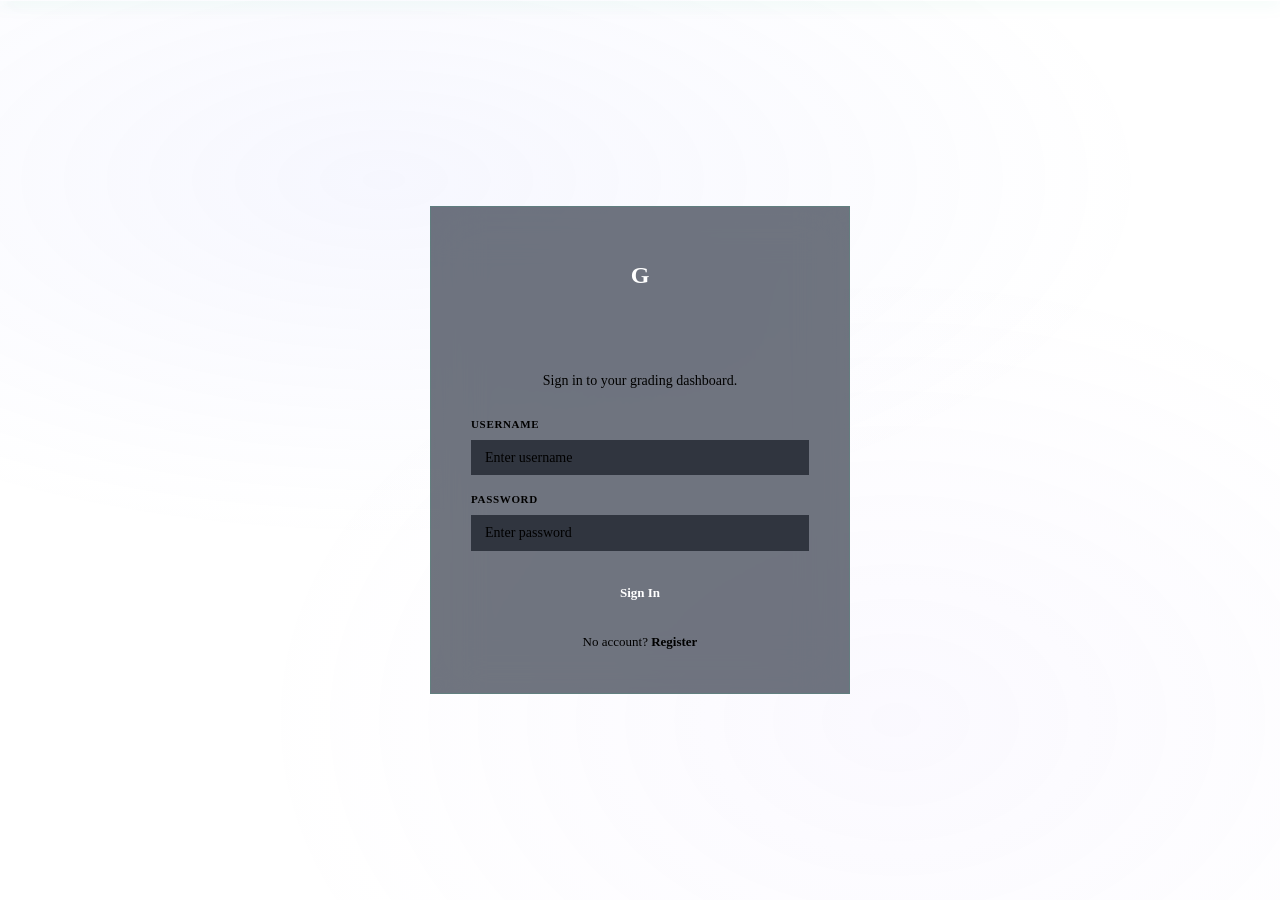
<file: templates/login.html>
<!DOCTYPE html>
<html lang="en">
<head>
  <meta charset="UTF-8" />
  <meta name="viewport" content="width=device-width, initial-scale=1.0" />
  <title>GradeOps Vision | Login</title>
  <link rel="stylesheet" href="/static/css/index.css" />
  <style>
    .form-pane{transition:transform .25s ease,opacity .25s ease;width:100%}
    .form-pane.inactive{position:absolute;top:0;left:0;opacity:0;pointer-events:none;transform:translateX(16px)}
    .form-pane.active{opacity:1;transform:translateX(0);position:relative}
    .toggle-text{text-align:center;margin-top:1.25rem;font-size:.8125rem;color:var(--text-secondary)}
    .toggle-link{color:var(--accent);cursor:pointer;font-weight:600}
    .toggle-link:hover{text-decoration:underline}
    .form-container{position:relative;overflow:hidden}
  </style>
</head>
<body class="login-wrapper">
  <svg xmlns="http://www.w3.org/2000/svg" style="display:none">
    <symbol id="ico-check" viewBox="0 0 24 24" fill="none" stroke="currentColor" stroke-width="2.5" stroke-linecap="round" stroke-linejoin="round"><polyline points="20 6 9 17 4 12"/></symbol>
    <symbol id="ico-x" viewBox="0 0 24 24" fill="none" stroke="currentColor" stroke-width="2" stroke-linecap="round" stroke-linejoin="round"><line x1="18" y1="6" x2="6" y2="18"/><line x1="6" y1="6" x2="18" y2="18"/></symbol>
    <symbol id="ico-alert" viewBox="0 0 24 24" fill="none" stroke="currentColor" stroke-width="2" stroke-linecap="round" stroke-linejoin="round"><path d="M10.29 3.86L1.82 18a2 2 0 001.71 3h16.94a2 2 0 001.71-3L13.71 3.86a2 2 0 00-3.42 0z"/><line x1="12" y1="9" x2="12" y2="13"/><line x1="12" y1="17" x2="12.01" y2="17"/></symbol>
    <symbol id="ico-info" viewBox="0 0 24 24" fill="none" stroke="currentColor" stroke-width="2" stroke-linecap="round" stroke-linejoin="round"><circle cx="12" cy="12" r="10"/><line x1="12" y1="16" x2="12" y2="12"/><line x1="12" y1="8" x2="12.01" y2="8"/></symbol>
  </svg>
  <div id="notificationContainer" class="notification-container"></div>
  <div class="card login-card">
    <div class="logo-large"><div class="logo-large-icon">G</div></div>
    <h2 class="text-center mb-1" id="formTitle">Welcome Back</h2>
    <p class="text-center text-secondary mb-6" id="formSubtitle" style="font-size:.875rem">Sign in to your grading dashboard.</p>
    <div class="form-container">
      <div id="loginPane" class="form-pane active">
        <form id="loginForm">
          <div class="form-group"><label class="form-label">Username</label><input class="form-control" name="username" placeholder="Enter username" required /></div>
          <div class="form-group"><label class="form-label">Password</label><input class="form-control" name="password" type="password" placeholder="Enter password" required /></div>
          <button type="submit" class="btn btn-primary" style="width:100%;margin-top:.5rem">Sign In</button>
        </form>
        <div class="toggle-text">No account? <span class="toggle-link" onclick="toggleForm('register')">Register</span></div>
      </div>
      <div id="registerPane" class="form-pane inactive">
        <form id="registerForm">
          <div class="form-group"><label class="form-label">Username</label><input class="form-control" name="username" placeholder="Choose username" required /></div>
          <div class="form-group"><label class="form-label">Password</label><input class="form-control" name="password" type="password" placeholder="Create password" required /></div>
          <div class="form-group"><label class="form-label">Role</label>
            <select class="form-control" name="role"><option value="instructor">Instructor</option><option value="ta">Teaching Assistant</option></select>
          </div>
          <button type="submit" class="btn btn-primary" style="width:100%;margin-top:.5rem">Create Account</button>
        </form>
        <div class="toggle-text">Have an account? <span class="toggle-link" onclick="toggleForm('login')">Sign in</span></div>
      </div>
    </div>
  </div>
  <script>
    function notify(m,t='info'){const c=document.getElementById('notificationContainer'),e=document.createElement('div');e.className=`notification ${t}`;
      const iconIds={success:'ico-check',error:'ico-x',warning:'ico-alert',info:'ico-info'};
      e.innerHTML=`<svg class="icon icon-sm"><use href="#${iconIds[t]||'ico-info'}"/></svg><span>${m}</span>`;c.appendChild(e);
      setTimeout(()=>{e.style.opacity='0';e.style.transition='all .3s';setTimeout(()=>e.remove(),300)},3500)}
    function toggleForm(t){
      document.getElementById('loginPane').className=`form-pane ${t==='login'?'active':'inactive'}`;
      document.getElementById('registerPane').className=`form-pane ${t==='register'?'active':'inactive'}`;
      document.getElementById('formTitle').textContent=t==='login'?'Welcome Back':'Create Account';
      document.getElementById('formSubtitle').textContent=t==='login'?'Sign in to your grading dashboard.':'Get started with GradeOps Vision.'}
    document.getElementById('registerForm').addEventListener('submit',async e=>{e.preventDefault();
      try{const r=await fetch('/api/auth/register',{method:'POST',body:new FormData(e.target)});const d=await r.json();
        if(r.ok){notify('Registered! Please sign in.','success');e.target.reset();toggleForm('login')}else notify(d.detail,'error')}catch{notify('Network error.','error')}});
    document.getElementById('loginForm').addEventListener('submit',async e=>{e.preventDefault();const btn=e.target.querySelector('button');btn.textContent='Signing in...';btn.disabled=true;
      try{const r=await fetch('/api/auth/login',{method:'POST',body:new FormData(e.target)});const d=await r.json();
        if(!r.ok){notify(d.detail,'error');btn.textContent='Sign In';btn.disabled=false;return}window.location.href='/'}
      catch{notify('Network error.','error');btn.textContent='Sign In';btn.disabled=false}});
  </script>
</body>
</html>
</file>
<file: static/css/index.css>
<<<<<<< HEAD
@import url('https://fonts.googleapis.com/css2?family=Inter:wght@300;400;500;600;700;800;900&display=swap');


:root {
  --bg-base: #0a0e17;
  --bg-surface: rgba(18, 25, 43, 0.7);
  --bg-surface-solid: #12192b;
  --bg-surface-hover: rgba(30, 41, 59, 0.8);
  --bg-elevated: rgba(18, 25, 43, 0.9);
  --bg-glass: rgba(18, 25, 43, 0.45);
  --text-primary: #f8fafc;
  --text-secondary: #cbd5e1;
  --text-muted: #64748b;
  --accent: #10b981; /* A nice emerald green matching the dark sleek aesthetic */
  --accent-hover: #059669;
  --accent-dim: rgba(16, 185, 129, 0.15);
  --accent-glow: rgba(16, 185, 129, 0.3);
  --accent-secondary: #34d399;
  --border-color: rgba(255, 255, 255, 0.05);
  --border-focus: rgba(16, 185, 129, 0.5);
  --success: #34d399;
  --success-dim: rgba(52, 211, 153, 0.15);
  --warning: #fbbf24;
  --warning-dim: rgba(251, 191, 36, 0.15);
  --danger: #ef4444;
  --danger-dim: rgba(239, 68, 68, 0.15);
  --info: #3b82f6;
  --info-dim: rgba(59, 130, 246, 0.15);
  --font-sans: 'Inter', system-ui, -apple-system, sans-serif;
  --radius-sm: 8px;
  --radius-md: 14px;
  --radius-lg: 20px;
  --shadow-md: 0 8px 30px rgba(0,0,0,0.4);
  --shadow-lg: 0 15px 40px rgba(0,0,0,0.6);
  --backdrop-blur: blur(12px);
  --transition-fast: 150ms cubic-bezier(.4,0,.2,1);
  --transition-normal: 250ms cubic-bezier(.4,0,.2,1);
}

*{box-sizing:border-box;margin:0;padding:0}

body{font-family:var(--font-sans);background:var(--bg-base);color:var(--text-primary);line-height:1.6;-webkit-font-smoothing:antialiased;min-height:100vh;position:relative}
body::before{content:'';position:fixed;inset:0;background:radial-gradient(ellipse 80% 50% at 10% 20%,rgba(16,185,129,.15),transparent),radial-gradient(ellipse 60% 70% at 90% 80%,rgba(52,211,153,.12),transparent),radial-gradient(ellipse 70% 60% at 50% 50%,rgba(129,140,248,.1),transparent),radial-gradient(ellipse 40% 40% at 70% 15%,rgba(59,130,246,.08),transparent);background-size:200% 200%,200% 200%,200% 200%,200% 200%;pointer-events:none;z-index:0;animation:meshDrift 18s ease infinite;will-change:background-position}
body::after{content:'';position:fixed;top:0;left:0;right:0;height:1px;background:linear-gradient(90deg,transparent,var(--accent),var(--accent-secondary),var(--accent),transparent);z-index:100;pointer-events:none;box-shadow:0 0 15px rgba(16,185,129,.5),0 0 30px rgba(16,185,129,.2)}

h1,h2,h3,h4{color:var(--text-primary);font-weight:700;letter-spacing:-.02em; font-family: var(--font-sans);}
h1{font-size:2rem}h2{font-size:1.35rem;margin-bottom:.5rem;background:linear-gradient(135deg,#f8fafc 0%,var(--accent-secondary) 50%,var(--accent) 100%);background-size:200% auto;-webkit-background-clip:text;-webkit-text-fill-color:transparent;background-clip:text;animation:gradientText 5s ease infinite;display:inline-block}h3{font-size:1.1rem}h4{font-size:.95rem}
@keyframes gradientText{0%,100%{background-position:0% 50%}50%{background-position:100% 50%}}
p{color:var(--text-secondary);margin-bottom:.75rem}
a{color:var(--accent);text-decoration:none}

.text-primary{color:var(--text-primary)}.text-secondary{color:var(--text-secondary)}.text-muted{color:var(--text-muted)}
.text-success{color:var(--success)}.text-warning{color:var(--warning)}.text-danger{color:var(--danger)}
.text-center{text-align:center}
.mb-1{margin-bottom:.25rem}.mb-2{margin-bottom:.5rem}.mb-4{margin-bottom:1rem}.mb-6{margin-bottom:1.5rem}
.mt-2{margin-top:.5rem}.mt-4{margin-top:1rem}.mt-6{margin-top:1.5rem}
.hidden{display:none!important}

/* SVG Icons */
.icon{width:18px;height:18px;flex-shrink:0;display:inline-block;vertical-align:middle}
.icon-sm{width:14px;height:14px}
.icon-md{width:24px;height:24px}
.icon-lg{width:32px;height:32px}
.icon-xl{width:48px;height:48px}

/* Buttons */
.btn{display:inline-flex;align-items:center;justify-content:center;padding:.6rem 1.25rem;border-radius:var(--radius-sm);font-weight:600;font-size:.8125rem;font-family:var(--font-sans);cursor:pointer;transition:all .3s cubic-bezier(.4,0,.2,1);border:1px solid transparent;outline:none;gap:.4rem;white-space:nowrap;position:relative;overflow:hidden}
.btn::after{content:'';position:absolute;inset:0;opacity:0;transition:opacity var(--transition-fast);border-radius:inherit}
.btn-primary{background:linear-gradient(135deg,var(--accent-hover),var(--accent),var(--accent-secondary));background-size:200% 200%;color:#fff;box-shadow:0 0 20px var(--accent-glow),0 4px 15px rgba(16,185,129,.25);animation:btnGradient 3s ease infinite}
.btn-primary::after{background:linear-gradient(135deg,rgba(255,255,255,.15),transparent)}
.btn-primary:hover{transform:translateY(-2px) scale(1.02);box-shadow:0 0 35px var(--accent-glow),0 8px 25px rgba(16,185,129,.35)}
.btn-primary:hover::after{opacity:1}
.btn-primary:active{transform:translateY(0) scale(0.98)}
@keyframes btnGradient{0%,100%{background-position:0% 50%}50%{background-position:100% 50%}}
.btn-secondary{background:var(--bg-surface-hover);color:var(--text-primary);border-color:var(--border-color);backdrop-filter:blur(8px)}
.btn-secondary:hover{background:rgba(51,65,85,.5);border-color:rgba(16,185,129,.2);box-shadow:0 0 15px rgba(16,185,129,.08)}
.btn-danger{background:transparent;color:var(--danger);border-color:rgba(248,113,113,.2)}
.btn-danger:hover{background:var(--danger-dim);box-shadow:0 0 15px rgba(239,68,68,.15)}
.btn-success{background:linear-gradient(135deg,#059669,var(--success));color:#fff;box-shadow:0 0 15px rgba(52,211,153,.2)}
.btn-success:hover{transform:translateY(-2px) scale(1.02);box-shadow:0 4px 25px rgba(52,211,153,.4)}
.btn:disabled{opacity:.4;cursor:not-allowed;transform:none!important;box-shadow:none!important;animation:none!important}

/* Forms */
.form-group{display:flex;flex-direction:column;margin-bottom:1rem}
.form-label{font-size:.6875rem;font-weight:600;color:var(--text-muted);margin-bottom:.4rem;text-transform:uppercase;letter-spacing:.06em}
.form-control{background:rgba(6,10,20,.6);border:1px solid var(--border-color);color:var(--text-primary);padding:.6rem .875rem;border-radius:var(--radius-sm);font-size:.875rem;font-family:var(--font-sans);transition:border-color var(--transition-fast),box-shadow var(--transition-fast);width:100%}
.form-control:focus{outline:none;border-color:var(--accent);box-shadow:0 0 0 3px rgba(16,185,129,.15),0 0 25px rgba(16,185,129,.12),inset 0 0 10px rgba(16,185,129,.03)}
.form-control::placeholder{color:var(--text-muted)}
select.form-control{appearance:none;background-image:url("data:image/svg+xml,%3Csvg xmlns='http://www.w3.org/2000/svg' fill='none' viewBox='0 0 24 24' stroke='%23475569'%3E%3Cpath stroke-linecap='round' stroke-linejoin='round' stroke-width='2' d='M19 9l-7 7-7-7'/%3E%3C/svg%3E");background-repeat:no-repeat;background-position:right .75rem center;background-size:1rem;padding-right:2.5rem}

/* Cards */
.card {
  background: var(--bg-surface);
  border: 1px solid var(--border-color);
  border-radius: var(--radius-md);
  padding: 1.5rem;
  box-shadow: var(--shadow-md);
  backdrop-filter: var(--backdrop-blur);
  -webkit-backdrop-filter: var(--backdrop-blur);
  transition: all .35s cubic-bezier(.4,0,.2,1);
  position: relative;
}
.card:hover {
  transform: translateY(-4px);
  box-shadow: var(--shadow-lg), 0 0 40px rgba(16,185,129,.12), 0 0 80px rgba(16,185,129,.05);
  border-color: rgba(16, 185, 129, 0.25);
}
.card-header{margin-bottom:1.25rem;padding-bottom:1rem;border-bottom:1px solid var(--border-color);display:flex;justify-content:space-between;align-items:center;flex-wrap:wrap;gap:.75rem}
.card-title{font-size:1rem;font-weight:700;margin:0;letter-spacing:-.02em}

/* Drop Zone */
.drop-zone{border:2px dashed rgba(16,185,129,.15);border-radius:var(--radius-lg);padding:2.5rem 1.5rem;text-align:center;cursor:pointer;transition:all .4s cubic-bezier(.4,0,.2,1);background:rgba(6,10,20,.4);display:flex;flex-direction:column;align-items:center;justify-content:center;gap:.75rem;position:relative;overflow:hidden}
.drop-zone::before{content:'';position:absolute;inset:0;background:radial-gradient(circle at 50% 80%,rgba(16,185,129,.15),transparent 60%);opacity:0;transition:opacity .4s}
.drop-zone:hover::before,.drop-zone.dragover::before{opacity:1}
.drop-zone:hover,.drop-zone.dragover{border-color:var(--accent);transform:translateY(-4px) scale(1.01);box-shadow:0 10px 40px rgba(16,185,129,.15)}
.drop-zone-icon{color:var(--text-muted);transition:all .4s cubic-bezier(.4,0,.2,1)}
.drop-zone:hover .drop-zone-icon{color:var(--accent);transform:scale(1.25) translateY(-4px);filter:drop-shadow(0 0 10px rgba(16,185,129,.5))}
.drop-zone-text{font-size:.875rem;font-weight:600;color:var(--text-primary)}
.drop-zone-hint{font-size:.75rem;color:var(--text-muted)}

/* Badges */
.badge{display:inline-flex;align-items:center;padding:.2rem .6rem;border-radius:9999px;font-size:.6875rem;font-weight:600;letter-spacing:.03em;text-transform:uppercase;gap:.3rem;transition:all .2s}
.badge-success{background:var(--success-dim);color:var(--success);border:1px solid rgba(52,211,153,.2);box-shadow:0 0 8px rgba(52,211,153,.1)}
.badge-warning{background:var(--warning-dim);color:var(--warning);border:1px solid rgba(251,191,36,.2);box-shadow:0 0 8px rgba(251,191,36,.1)}
.badge-danger{background:var(--danger-dim);color:var(--danger);border:1px solid rgba(248,113,113,.2);box-shadow:0 0 8px rgba(239,68,68,.1)}
.badge-info{background:var(--accent-dim);color:var(--accent);border:1px solid rgba(16,185,129,.2);box-shadow:0 0 8px rgba(16,185,129,.1)}

/* Stat Cards */
.stat-grid{display:grid;grid-template-columns:repeat(auto-fit,minmax(200px,1fr));gap:1rem;margin-bottom:1.5rem}
.stat-card{background:var(--bg-surface);border:1px solid var(--border-color);border-radius:var(--radius-md);padding:1.25rem;display:flex;flex-direction:column;gap:.25rem;transition:all .35s cubic-bezier(.4,0,.2,1);backdrop-filter:blur(12px);position:relative;overflow:hidden}
.stat-card::before{content:'';position:absolute;top:0;left:0;right:0;height:3px;background:linear-gradient(90deg,var(--accent-hover),var(--accent),var(--accent-secondary),var(--accent-hover));background-size:300% 100%;opacity:0;transition:opacity .3s;animation:statTopBar 3s ease infinite}
.stat-card::after{content:'';position:absolute;bottom:0;right:0;width:80px;height:80px;background:radial-gradient(circle,rgba(16,185,129,.08),transparent 70%);opacity:0;transition:opacity .3s}
.stat-card:hover{border-color:rgba(16,185,129,.3);transform:translateY(-4px);box-shadow:0 10px 40px rgba(16,185,129,.12),0 0 20px rgba(16,185,129,.08)}
.stat-card:hover::before{opacity:1}
.stat-card:hover::after{opacity:1}
@keyframes statTopBar{0%,100%{background-position:0% 0%}50%{background-position:100% 0%}}
.stat-icon{color:var(--accent);margin-bottom:.25rem;filter:drop-shadow(0 0 6px rgba(16,185,129,.4));transition:all .3s}
.stat-card:hover .stat-icon{transform:scale(1.15)}
.stat-value{font-size:2rem;font-weight:800;line-height:1;background:linear-gradient(135deg,var(--accent),var(--accent-secondary),#6ee7b7);background-size:200% auto;-webkit-background-clip:text;-webkit-text-fill-color:transparent;background-clip:text;animation:gradientText 5s ease infinite}
.stat-label{font-size:.6875rem;color:var(--text-muted);text-transform:uppercase;letter-spacing:.06em;font-weight:600}

/* Progress bar */
.progress-bar{width:100%;height:5px;background:rgba(30,41,59,.6);border-radius:3px;overflow:hidden;position:relative}
.progress-fill{height:100%;border-radius:3px;transition:width .8s cubic-bezier(.4,0,.2,1);background:linear-gradient(90deg,var(--accent-hover),var(--accent),var(--accent-secondary));box-shadow:0 0 10px rgba(16,185,129,.3);position:relative}
.progress-fill::after{content:'';position:absolute;right:0;top:-1px;bottom:-1px;width:20px;background:rgba(255,255,255,.3);border-radius:3px;filter:blur(3px);animation:progressGlow 1.5s ease-in-out infinite}
@keyframes progressGlow{0%,100%{opacity:.3}50%{opacity:.8}}

/* Layout */
.app-container{display:flex;height:100vh;overflow:hidden;position:relative;z-index:1}

.sidebar{width:260px;background:linear-gradient(180deg,#0f1729 0%,var(--bg-surface-solid) 50%,#0d1321 100%);border-right:1px solid var(--border-color);display:flex;flex-direction:column;flex-shrink:0;z-index:10;backdrop-filter:blur(20px);position:relative}
.sidebar-header{padding:1.25rem;border-bottom:1px solid var(--border-color);display:flex;align-items:center;gap:.75rem}
.sidebar-logo{width:34px;height:34px;background:linear-gradient(135deg,var(--accent-hover),var(--accent-secondary));border-radius:10px;display:flex;align-items:center;justify-content:center;color:#fff;font-weight:800;font-size:1rem;box-shadow:0 4px 20px var(--accent-glow),0 0 40px rgba(16,185,129,.15);animation:logoPulse 3s ease-in-out infinite}
@keyframes logoPulse{0%,100%{box-shadow:0 4px 20px var(--accent-glow),0 0 40px rgba(16,185,129,.15)}50%{box-shadow:0 4px 30px var(--accent-glow),0 0 60px rgba(16,185,129,.25)}}
.sidebar-brand{font-size:1.05rem;font-weight:800;color:var(--text-primary);letter-spacing:-.03em}

.sidebar-nav{padding:.75rem .5rem;flex:1;display:flex;flex-direction:column;gap:2px}
.nav-item{display:flex;align-items:center;gap:.65rem;padding:.6rem .75rem;border-radius:var(--radius-sm);color:var(--text-muted);font-weight:500;font-size:.8125rem;cursor:pointer;transition:all .25s cubic-bezier(.4,0,.2,1);position:relative}
.nav-item:hover{background:rgba(16,185,129,.06);color:var(--text-secondary);padding-left:1rem}
.nav-item .icon{opacity:.5;transition:all .25s}
.nav-item:hover .icon{opacity:.9;color:var(--accent);filter:drop-shadow(0 0 4px rgba(16,185,129,.3))}
.nav-item.active{background:linear-gradient(90deg,rgba(16,185,129,.15),rgba(16,185,129,.03));color:var(--accent);font-weight:600;border:1px solid rgba(16,185,129,.12)}
.nav-item.active .icon{opacity:1;color:var(--accent);filter:drop-shadow(0 0 8px rgba(16,185,129,.5))}
.nav-item.active::before{content:'';position:absolute;left:0;top:15%;bottom:15%;width:3px;border-radius:0 3px 3px 0;background:linear-gradient(180deg,var(--accent),var(--accent-secondary));box-shadow:0 0 12px var(--accent-glow),0 0 25px rgba(16,185,129,.2)}
.nav-item .step-badge{margin-left:auto;width:20px;height:20px;border-radius:50%;display:flex;align-items:center;justify-content:center;font-size:.5625rem;font-weight:700;background:rgba(30,41,59,.5);border:1px solid var(--border-color);color:var(--text-muted)}
.nav-item.completed .step-badge{background:var(--success);border-color:var(--success);color:#fff}
.nav-item.active .step-badge{background:var(--accent);border-color:var(--accent);color:#fff}

.sidebar-footer{padding:1rem 1.25rem;border-top:1px solid var(--border-color)}
.user-profile{display:flex;align-items:center;gap:.75rem;margin-bottom:.75rem}
.avatar{width:34px;height:34px;border-radius:50%;background:linear-gradient(135deg,var(--accent-hover),var(--accent),var(--accent-secondary));display:flex;align-items:center;justify-content:center;color:#fff;font-weight:700;font-size:.8rem;box-shadow:0 0 15px rgba(16,185,129,.3);animation:avatarGlow 4s ease-in-out infinite}
@keyframes avatarGlow{0%,100%{box-shadow:0 0 15px rgba(16,185,129,.3)}50%{box-shadow:0 0 25px rgba(16,185,129,.5)}}
.user-info{display:flex;flex-direction:column}
.user-name{font-size:.8125rem;font-weight:600;color:var(--text-primary)}
.user-role{font-size:.625rem;color:var(--text-muted);text-transform:capitalize;letter-spacing:.04em}

.main-content{flex:1;overflow-y:auto;padding:1.5rem 2rem;position:relative}
.main-content::-webkit-scrollbar{width:6px}
.main-content::-webkit-scrollbar-track{background:transparent}
.main-content::-webkit-scrollbar-thumb{background:linear-gradient(180deg,var(--accent-hover),var(--accent));border-radius:3px;box-shadow:0 0 6px rgba(16,185,129,.2)}
.main-content::-webkit-scrollbar-thumb:hover{background:linear-gradient(180deg,var(--accent),var(--accent-secondary))}

.view-section{max-width:1280px;margin:0 auto}

/* Canvas */
.canvas-container{position:relative;border:1px solid var(--border-color);border-radius:var(--radius-md);overflow:hidden;background:rgba(6,10,20,.8);display:flex;justify-content:center;align-items:center;min-height:400px;max-height:70vh}
canvas{max-width:100%;cursor:crosshair}

/* Review Dashboard */
.review-grid{display:grid;grid-template-columns:1fr 1fr;gap:1.25rem;height:calc(100vh - 260px)}
.review-panel{display:flex;flex-direction:column;background:var(--bg-surface);border:1px solid var(--border-color);border-radius:var(--radius-lg);overflow:hidden;backdrop-filter:blur(12px)}
.review-header{padding:.75rem 1.25rem;border-bottom:1px solid var(--border-color);background:var(--bg-elevated);display:flex;justify-content:space-between;align-items:center}
.review-body{flex:1;padding:1.25rem;overflow-y:auto}
.review-body::-webkit-scrollbar{width:4px}
.review-body::-webkit-scrollbar-thumb{background:rgba(51,65,85,.4);border-radius:2px}

.crop-display{width:100%;border-radius:var(--radius-sm);border:1px solid var(--border-color);background:rgba(6,10,20,.6);object-fit:contain;margin-bottom:1rem;max-height:250px}
.transcription-box{background:rgba(6,10,20,.5);border:1px solid var(--border-color);border-radius:var(--radius-sm);padding:1rem;font-family:'JetBrains Mono','Fira Code',monospace;font-size:.8125rem;color:var(--text-secondary);white-space:pre-wrap;margin-bottom:1rem;max-height:180px;overflow-y:auto;line-height:1.7}

.score-box{display:flex;align-items:center;justify-content:space-between;padding:1.25rem;background:linear-gradient(135deg,rgba(16,185,129,.08),rgba(52,211,153,.04));border:1px solid rgba(16,185,129,.15);border-radius:var(--radius-md);margin-bottom:1rem;position:relative;overflow:hidden}
.score-box::before{content:'';position:absolute;inset:0;background:radial-gradient(circle at 20% 50%,rgba(16,185,129,.1),transparent 60%);pointer-events:none}
.score-value{font-size:2.5rem;font-weight:800;background:linear-gradient(135deg,var(--accent),var(--accent-secondary),#6ee7b7);background-size:200% auto;-webkit-background-clip:text;-webkit-text-fill-color:transparent;background-clip:text;line-height:1;filter:drop-shadow(0 0 15px rgba(16,185,129,.3));animation:gradientText 4s ease infinite}
.score-max{font-size:1.1rem;color:var(--text-muted);font-weight:600}

.justification-box{background:rgba(6,10,20,.4);border-left:2px solid var(--accent);padding:.875rem 1.25rem;border-radius:0 var(--radius-sm) var(--radius-sm) 0;font-size:.8125rem;line-height:1.7;color:var(--text-secondary);margin-bottom:1rem}

/* Error Axes Tags */
.error-tag{display:inline-block;padding:.15rem .5rem;border-radius:4px;font-size:.625rem;font-weight:600;margin-right:.3rem;margin-bottom:.25rem;text-transform:uppercase;letter-spacing:.04em}
.error-tag.computational{background:var(--warning-dim);color:var(--warning)}
.error-tag.conceptual{background:var(--danger-dim);color:var(--danger)}
.error-tag.notation{background:var(--info-dim);color:var(--info)}
.error-tag.presentation{background:var(--success-dim);color:var(--success)}

/* Keyboard shortcuts bar */
.keyboard-shortcuts{display:flex;gap:1.25rem;justify-content:center;padding:.65rem;background:var(--bg-surface);border:1px solid var(--border-color);border-radius:var(--radius-md);font-size:.75rem;color:var(--text-muted);flex-wrap:wrap;align-items:center;backdrop-filter:blur(8px)}
.kbd{display:inline-block;padding:.1rem .35rem;font-size:.625rem;font-weight:700;color:var(--text-secondary);background:rgba(6,10,20,.5);border:1px solid var(--border-color);border-radius:3px;box-shadow:0 1px 0 var(--border-color);font-family:'JetBrains Mono',monospace;margin-right:.2rem}

/* Review navigation */
.review-nav{display:flex;align-items:center;justify-content:center;gap:1rem;padding:.65rem;background:var(--bg-surface);border:1px solid var(--border-color);border-radius:var(--radius-md);margin-bottom:.75rem;backdrop-filter:blur(8px)}
.review-counter{font-size:.875rem;font-weight:600;color:var(--text-primary);min-width:80px;text-align:center;font-variant-numeric:tabular-nums}

/* Plagiarism Card */
.plagiarism-card{background:rgba(248,113,113,.03);border:1px solid rgba(248,113,113,.1);border-radius:var(--radius-md);padding:1.25rem;margin-bottom:.75rem;transition:all var(--transition-fast)}
.plagiarism-card:hover{border-color:rgba(248,113,113,.25);background:rgba(248,113,113,.05)}
.plagiarism-pair{display:flex;justify-content:space-between;align-items:center;gap:.75rem;flex-wrap:wrap}

/* Results Table */
.table-container{width:100%;overflow-x:auto;border-radius:var(--radius-md);border:1px solid var(--border-color)}
table{width:100%;border-collapse:collapse;text-align:left}
th{background:var(--bg-elevated);padding:.65rem 1rem;font-size:.625rem;text-transform:uppercase;letter-spacing:.08em;color:var(--text-muted);border-bottom:1px solid var(--border-color);font-weight:700;white-space:nowrap}
td{padding:.65rem 1rem;border-bottom:1px solid rgba(148,163,184,.04);color:var(--text-primary);font-size:.8125rem}
tr:last-child td{border-bottom:none}
tr:hover td{background:rgba(16,185,129,.03)}
tr.row-flagged td{background:rgba(248,113,113,.04);border-left:2px solid rgba(239,68,68,.3)}

/* Pipeline Steps */
.pipeline-steps{display:flex;flex-direction:column;gap:.75rem;max-width:500px;margin:1.5rem auto;position:relative}
.pipeline-step{display:flex;align-items:center;gap:1rem;padding:.75rem 1.25rem;background:var(--bg-surface);border:1px solid var(--border-color);border-radius:var(--radius-md);transition:all .35s cubic-bezier(.4,0,.2,1);backdrop-filter:blur(8px)}
.pipeline-step.active{border-color:rgba(16,185,129,.4);background:linear-gradient(90deg,rgba(16,185,129,.1),rgba(16,185,129,.03));box-shadow:0 0 25px rgba(16,185,129,.1)}
.pipeline-step.done{border-color:rgba(52,211,153,.3);background:rgba(52,211,153,.05)}
.step-indicator{width:28px;height:28px;border-radius:50%;display:flex;align-items:center;justify-content:center;font-size:.6875rem;font-weight:700;flex-shrink:0;border:2px solid var(--border-color);color:var(--text-muted);transition:all var(--transition-fast);font-variant-numeric:tabular-nums;position:relative}
.pipeline-step.active .step-indicator{border-color:var(--accent);color:var(--accent);animation:pulse 1.5s ease infinite;box-shadow:0 0 15px var(--accent-glow)}
.pipeline-step.done .step-indicator{border-color:var(--success);background:var(--success);color:#fff;box-shadow:0 0 10px rgba(52,211,153,.3)}
.step-text{font-size:.8125rem;font-weight:500;color:var(--text-muted)}
.pipeline-step.active .step-text{color:var(--text-primary);font-weight:600}
.pipeline-step.done .step-text{color:var(--success)}

/* Pipeline Animations: Connecting Line */
.pipeline-steps::before{content:'';position:absolute;left:calc(1.25rem + 13px);top:calc(.75rem + 14px);bottom:calc(.75rem + 14px);width:2px;background:rgba(16,185,129,.08);border-radius:1px;z-index:0;transition:background .5s,box-shadow .5s}
.pipeline-steps.pipeline-running::before{background:linear-gradient(180deg,rgba(16,185,129,.12),rgba(16,185,129,.3),rgba(16,185,129,.12));box-shadow:0 0 8px rgba(16,185,129,.12)}

/* Pipeline Animations: Energy Pulse Orb */
.pipeline-steps.pipeline-running::after{content:'';position:absolute;left:calc(1.25rem + 8px);width:12px;height:12px;border-radius:50%;background:radial-gradient(circle,rgba(16,185,129,1),rgba(16,185,129,.4) 50%,transparent 70%);box-shadow:0 0 16px rgba(16,185,129,.8),0 0 32px rgba(16,185,129,.4),0 0 48px rgba(16,185,129,.15);animation:energyPulseTravel 2.5s ease-in-out infinite;z-index:1;pointer-events:none}
@keyframes energyPulseTravel{
  0%{top:8%;opacity:0;transform:scale(.4)}
  10%{opacity:1;transform:scale(1)}
  50%{transform:scale(1.3)}
  90%{opacity:1;transform:scale(1)}
  100%{top:90%;opacity:0;transform:scale(.4)}
}

/* Pipeline Animations: Orbiting Rings */
.pipeline-step.active .step-indicator::before{content:'';position:absolute;inset:-6px;border-radius:50%;border:1.5px solid transparent;border-top-color:rgba(16,185,129,.8);border-right-color:rgba(16,185,129,.15);animation:spin 1.2s linear infinite;pointer-events:none}
.pipeline-step.active .step-indicator::after{content:'';position:absolute;inset:-11px;border-radius:50%;border:1px solid transparent;border-bottom-color:rgba(52,211,153,.5);border-left-color:rgba(52,211,153,.1);animation:spin 2s linear infinite reverse;pointer-events:none}

/* Pipeline Animations: Completion Burst */
.burst-particle{position:fixed;width:5px;height:5px;border-radius:50%;background:var(--success);box-shadow:0 0 6px var(--success),0 0 14px rgba(52,211,153,.5);pointer-events:none;z-index:1000;animation:burstRadiate .6s cubic-bezier(.22,.61,.36,1) forwards}
@keyframes burstRadiate{
  0%{transform:translate(0,0) scale(1.5);opacity:1}
  100%{transform:translate(var(--bx),var(--by)) scale(0);opacity:0}
}

pre{background:rgba(6,10,20,.6);color:#e2e8f0;padding:12px;border-radius:8px;overflow-x:auto;font-size:.8125rem;border:1px solid var(--border-color)}

/* Animations */
@keyframes fadeIn{from{opacity:0;transform:translateY(6px)}to{opacity:1;transform:translateY(0)}}
@keyframes pulse{0%,100%{box-shadow:0 0 0 0 var(--accent-glow)}50%{box-shadow:0 0 0 6px transparent}}
@keyframes spin{from{transform:rotate(0deg)}to{transform:rotate(360deg)}}
@keyframes shimmer{0%{background-position:-200% 0}100%{background-position:200% 0}}
.animate-spin{animation:spin 1s linear infinite}

/* Notifications */
.notification-container{position:fixed;top:1rem;right:1rem;z-index:100;display:flex;flex-direction:column;gap:.5rem}
.notification{background:rgba(18,25,43,.95);border:1px solid var(--border-color);border-left:3px solid var(--accent);box-shadow:var(--shadow-lg),0 0 30px rgba(0,0,0,.3);padding:.7rem 1.25rem;border-radius:var(--radius-sm);color:var(--text-primary);font-weight:500;font-size:.8125rem;display:flex;align-items:center;gap:.5rem;animation:notifSlideIn .35s cubic-bezier(.22,1,.36,1);min-width:280px;backdrop-filter:blur(20px)}
@keyframes notifSlideIn{from{opacity:0;transform:translateX(60px) scale(.9)}to{opacity:1;transform:translateX(0) scale(1)}}
.notification .icon{flex-shrink:0}
.notification.success{border-left-color:var(--success)}
.notification.success .icon{color:var(--success)}
.notification.error{border-left-color:var(--danger)}
.notification.error .icon{color:var(--danger)}
.notification.warning{border-left-color:var(--warning)}
.notification.warning .icon{color:var(--warning)}
.notification.info .icon{color:var(--info)}

/* Login */
.login-wrapper{display:flex;align-items:center;justify-content:center;min-height:100vh;background:var(--bg-base);position:relative}
.login-wrapper::before{content:'';position:fixed;inset:0;background:radial-gradient(ellipse 60% 40% at 30% 20%,rgba(129,140,248,.07),transparent),radial-gradient(ellipse 50% 50% at 70% 80%,rgba(167,139,250,.05),transparent);pointer-events:none}
.login-card{width:100%;max-width:420px;padding:2.5rem;background:rgba(18,25,43,.6);border:1px solid rgba(16,185,129,.15);box-shadow:var(--shadow-lg),0 0 60px rgba(16,185,129,.08);border-radius:var(--radius-lg);backdrop-filter:blur(24px);position:relative;z-index:1}
.logo-large{display:flex;justify-content:center;margin-bottom:1.75rem}
.logo-large-icon{width:56px;height:56px;background:linear-gradient(135deg,var(--accent-hover),var(--accent),var(--accent-secondary));border-radius:16px;display:flex;align-items:center;justify-content:center;color:#fff;font-weight:800;font-size:1.5rem;box-shadow:0 8px 40px var(--accent-glow),0 0 60px rgba(16,185,129,.2);animation:logoPulse 3s ease-in-out infinite}

/* Tabs */
.tab-bar{display:flex;gap:4px;margin-bottom:1.25rem;background:rgba(6,10,20,.5);padding:3px;border-radius:var(--radius-sm);border:1px solid var(--border-color)}
.tab-btn{flex:1;padding:.5rem;border-radius:6px;border:none;font-family:var(--font-sans);font-size:.8125rem;font-weight:600;cursor:pointer;transition:all var(--transition-fast);background:transparent;color:var(--text-muted)}
.tab-btn.active{background:linear-gradient(135deg,var(--accent-hover),var(--accent),var(--accent-secondary));color:#fff;box-shadow:0 2px 15px var(--accent-glow),0 0 25px rgba(16,185,129,.15)}
.tab-btn:hover:not(.active){color:var(--text-primary);background:var(--bg-surface-hover)}

/* Rubric criteria */
.criteria-item{display:flex;justify-content:space-between;align-items:flex-start;padding:.6rem .875rem;background:rgba(6,10,20,.4);border:1px solid var(--border-color);border-radius:var(--radius-sm);margin-bottom:.4rem;font-size:.8125rem;transition:border-color var(--transition-fast);gap:1rem}
.criteria-item:hover{border-color:rgba(129,140,248,.15)}
.criteria-desc{color:var(--text-secondary);flex:1;line-height:1.5;word-break:break-word}
.criteria-pts{font-weight:700;color:var(--accent);white-space:nowrap;margin-top:2px}

/* Full Rubric Display */
.rubric-grid{display:grid;grid-template-columns:repeat(auto-fill,minmax(320px,1fr));gap:1rem}
.rubric-question-card{background:rgba(6,10,20,.35);border:1px solid var(--border-color);border-radius:var(--radius);padding:1rem;transition:border-color var(--transition-fast),box-shadow var(--transition-fast)}
.rubric-question-card:hover{border-color:rgba(129,140,248,.2);box-shadow:0 0 20px rgba(99,102,241,.06)}
.rubric-card-header{display:flex;justify-content:space-between;align-items:center;margin-bottom:.75rem;padding-bottom:.6rem;border-bottom:1px solid rgba(255,255,255,.04)}
.rubric-max-score{font-size:1.125rem;font-weight:800;color:var(--accent)}
.rubric-max-score span{font-size:.6875rem;font-weight:500;color:var(--text-muted);margin-left:.15rem}
.criteria-row{display:grid;grid-template-columns:1fr auto auto;gap:.5rem;align-items:center;padding:.45rem .6rem;background:rgba(6,10,20,.5);border:1px solid var(--border-color);border-radius:var(--radius-sm);margin-bottom:.3rem;font-size:.75rem;transition:border-color var(--transition-fast)}
.criteria-row:hover{border-color:rgba(129,140,248,.12)}
.criteria-type{font-size:.6rem;font-weight:700;text-transform:uppercase;letter-spacing:.05em;padding:.15rem .4rem;border-radius:3px;white-space:nowrap}
.criteria-type.computational{background:rgba(251,191,36,.12);color:var(--warning)}
.criteria-type.conceptual{background:rgba(239,68,68,.12);color:var(--danger)}
.criteria-type.notation{background:rgba(96,165,250,.12);color:var(--info)}
.criteria-type.presentation{background:rgba(52,211,153,.12);color:var(--success)}
.criteria-type.other{background:rgba(129,140,248,.1);color:var(--accent)}
.criteria-points-bar{width:60px;height:4px;background:rgba(255,255,255,.06);border-radius:2px;overflow:hidden;position:relative}
.criteria-points-fill{height:100%;border-radius:2px;background:var(--accent);transition:width .4s ease}
.rubric-total-row{display:flex;justify-content:space-between;align-items:center;padding:.5rem .6rem;margin-top:.4rem;border-top:1px solid rgba(255,255,255,.06);font-size:.75rem}
.rubric-inline{margin-top:.75rem;padding-top:.75rem;border-top:1px solid rgba(255,255,255,.04)}
.rubric-inline h5{margin-bottom:.4rem;font-size:.75rem;color:var(--text-muted);text-transform:uppercase;letter-spacing:.04em}

/* Score Distribution Histogram */
.histogram{display:flex;align-items:flex-end;gap:6px;height:140px;padding:.75rem 0}
.histogram-bar-group{flex:1;display:flex;flex-direction:column;align-items:center;gap:4px;height:100%;justify-content:flex-end}
.histogram-bar{width:100%;min-height:4px;border-radius:4px 4px 0 0;background:linear-gradient(180deg,var(--accent-secondary),var(--accent),var(--accent-hover));transition:height .6s cubic-bezier(.34,1.56,.64,1),filter var(--transition-fast),box-shadow .3s;position:relative;box-shadow:0 0 8px rgba(16,185,129,.2)}
.histogram-bar:hover{filter:brightness(1.4);cursor:pointer;box-shadow:0 0 20px rgba(16,185,129,.4)}
.histogram-bar .bar-tooltip{position:absolute;top:-28px;left:50%;transform:translateX(-50%);background:var(--bg-surface-solid);color:var(--text-primary);padding:2px 8px;border-radius:4px;font-size:.625rem;font-weight:700;white-space:nowrap;opacity:0;pointer-events:none;transition:opacity .15s;border:1px solid var(--border-color)}
.histogram-bar:hover .bar-tooltip{opacity:1}
.histogram-label{font-size:.5625rem;color:var(--text-muted);font-weight:600;white-space:nowrap}

/* Per-Question Analytics */
.question-analytics-grid{display:grid;grid-template-columns:repeat(auto-fill,minmax(240px,1fr));gap:.75rem}
.q-analytics-card{background:rgba(6,10,20,.4);border:1px solid var(--border-color);border-radius:var(--radius-md);padding:1rem;transition:all var(--transition-fast)}
.q-analytics-card:hover{border-color:rgba(129,140,248,.15);background:rgba(6,10,20,.6)}
.q-analytics-header{display:flex;justify-content:space-between;align-items:center;margin-bottom:.75rem}
.q-analytics-score{font-size:1.5rem;font-weight:800;background:linear-gradient(135deg,var(--accent),var(--accent-secondary));-webkit-background-clip:text;-webkit-text-fill-color:transparent;background-clip:text}
.q-analytics-bar{display:flex;align-items:center;gap:.5rem;font-size:.6875rem;margin-bottom:.3rem}
.q-analytics-bar-track{flex:1;height:3px;background:rgba(30,41,59,.5);border-radius:2px;overflow:hidden}
.q-analytics-bar-fill{height:100%;border-radius:2px;transition:width .6s ease}

/* Expandable Result Rows */
tr.expandable{cursor:pointer;transition:background var(--transition-fast)}
tr.expandable:hover td{background:rgba(129,140,248,.03)}
tr.expandable td:first-child{position:relative;padding-left:1.75rem}
tr.expandable td:first-child::before{content:'';position:absolute;left:.75rem;top:50%;width:5px;height:5px;border-right:1.5px solid var(--text-muted);border-bottom:1.5px solid var(--text-muted);transform:translateY(-50%) rotate(-45deg);transition:transform .2s}
tr.expandable.expanded td:first-child::before{transform:translateY(-60%) rotate(45deg)}
tr.detail-row{display:none}
tr.detail-row.visible{display:table-row}
tr.detail-row td{padding:0;border-bottom:1px solid var(--border-color)}
.detail-content{padding:1rem 1.25rem;background:rgba(6,10,20,.4);border-left:2px solid var(--accent);display:grid;grid-template-columns:1fr 1fr;gap:1rem}
.detail-section h5{font-size:.625rem;text-transform:uppercase;letter-spacing:.06em;color:var(--text-muted);margin-bottom:.5rem;font-weight:700}
.detail-section p{font-size:.8125rem;color:var(--text-secondary);line-height:1.7;margin:0}

/* Search & Toolbar */
.table-toolbar{display:flex;justify-content:space-between;align-items:center;gap:.75rem;margin-bottom:1rem;flex-wrap:wrap}
.search-input{background:rgba(6,10,20,.5);border:1px solid var(--border-color);color:var(--text-primary);padding:.5rem .875rem .5rem 2.25rem;border-radius:var(--radius-sm);font-size:.8125rem;font-family:var(--font-sans);transition:border-color var(--transition-fast),box-shadow var(--transition-fast);width:280px;background-image:url("data:image/svg+xml,%3Csvg xmlns='http://www.w3.org/2000/svg' fill='none' viewBox='0 0 24 24' stroke='%23475569' stroke-width='2'%3E%3Ccircle cx='11' cy='11' r='7'/%3E%3Cpath d='M21 21l-4.35-4.35'/%3E%3C/svg%3E");background-repeat:no-repeat;background-position:.75rem center;background-size:.875rem}
.search-input:focus{outline:none;border-color:var(--accent);box-shadow:0 0 0 3px var(--accent-glow)}
.search-input::placeholder{color:var(--text-muted)}

/* Review Progress */
.review-progress{display:flex;align-items:center;gap:.75rem;padding:.65rem 1rem;background:var(--bg-surface);border:1px solid var(--border-color);border-radius:var(--radius-md);margin-bottom:.75rem;backdrop-filter:blur(8px)}
.review-progress-text{font-size:.75rem;font-weight:600;color:var(--text-secondary);white-space:nowrap;font-variant-numeric:tabular-nums}
.review-progress-bar{flex:1;height:6px;background:rgba(6,10,20,.5);border-radius:3px;overflow:hidden}
.review-progress-fill{height:100%;border-radius:3px;transition:width .4s ease;background:linear-gradient(90deg,var(--success),#6ee7b7)}
.review-status-indicator{display:inline-flex;align-items:center;gap:.3rem;font-size:.625rem;font-weight:700;padding:.15rem .5rem;border-radius:4px;text-transform:uppercase;letter-spacing:.04em}
.review-status-indicator.approved{background:var(--success-dim);color:var(--success)}
.review-status-indicator.overridden{background:var(--warning-dim);color:var(--warning)}
.review-status-indicator.pending{background:rgba(71,85,105,.15);color:var(--text-muted)}

/* Plagiarism Comparison */
.plagiarism-comparison{display:grid;grid-template-columns:1fr 1fr;gap:.75rem;margin-top:.75rem}
.plagiarism-side{background:rgba(6,10,20,.4);border:1px solid var(--border-color);border-radius:var(--radius-sm);padding:.75rem}
.plagiarism-side-label{font-size:.5625rem;text-transform:uppercase;letter-spacing:.06em;color:var(--text-muted);font-weight:700;margin-bottom:.4rem}
.plagiarism-side-text{font-size:.8125rem;color:var(--text-secondary);line-height:1.6;max-height:120px;overflow-y:auto}
.confidence-meter{display:flex;align-items:center;gap:.5rem;margin:.5rem 0}
.confidence-track{flex:1;height:4px;background:rgba(30,41,59,.5);border-radius:2px;overflow:hidden;max-width:120px}
.confidence-fill{height:100%;border-radius:2px;transition:width .6s ease}

/* Pipeline Timer */
.pipeline-timer{font-size:1.75rem;font-weight:700;font-variant-numeric:tabular-nums;background:linear-gradient(135deg,var(--accent),var(--accent-secondary));-webkit-background-clip:text;-webkit-text-fill-color:transparent;background-clip:text;margin-top:.25rem;letter-spacing:.05em;filter:drop-shadow(0 0 10px rgba(16,185,129,.4))}

/* Analytics layout */
.analytics-grid{display:grid;grid-template-columns:1fr 1fr;gap:1rem;margin-bottom:1.25rem}
@media(max-width:900px){.analytics-grid{grid-template-columns:1fr}}

/* Sandbox */
.sandbox-preset{position:relative;overflow:hidden;cursor:pointer;transition:all .35s cubic-bezier(.4,0,.2,1)}
.sandbox-preset::before{content:'';position:absolute;inset:0;background:radial-gradient(circle at 50% 80%,rgba(16,185,129,.2),transparent 60%);opacity:0;transition:opacity .3s}
.sandbox-preset:hover::before{opacity:1}
.sandbox-preset:hover{border-color:rgba(16,185,129,.3);transform:translateY(-4px);box-shadow:0 12px 40px rgba(16,185,129,.15),0 0 20px rgba(16,185,129,.08)}

/* Divider */
.nav-divider{height:1px;background:var(--border-color);margin:.5rem .75rem}

/* ═══ Visual Enhancements ═══ */

/* 1. Animated Gradient Mesh Background */
@keyframes meshDrift {
  0%,100% { background-position: 0% 0%,100% 100%,50% 50% }
  33% { background-position: 100% 50%,0% 50%,0% 100% }
  66% { background-position: 50% 100%,50% 0%,100% 0% }
}

/* 2. Card Gradient Border Glow */
@keyframes cardGlow {
  0%,100% { box-shadow: var(--shadow-md) }
  50% { box-shadow: var(--shadow-lg), 0 0 30px rgba(16,185,129,.08), 0 0 60px rgba(16,185,129,.04) }
}

.stat-card:hover {
  border-color: rgba(16,185,129,.3);
  box-shadow: 0 10px 40px rgba(16,185,129,.15), 0 0 25px rgba(16,185,129,.1);
}

/* 3. Staggered Entrance Animations */
@keyframes cascadeIn {
  from { opacity: 0; transform: translateY(20px) scale(0.95); filter: blur(4px) }
  to { opacity: 1; transform: translateY(0) scale(1); filter: blur(0) }
}
.cascade-child {
  animation: cascadeIn .5s cubic-bezier(.22,1,.36,1) backwards;
}

/* 5. Skeleton Shimmer Loaders */
.skeleton {
  background: linear-gradient(90deg, var(--bg-surface) 25%, rgba(255,255,255,.05) 50%, var(--bg-surface) 75%) !important;
  background-size: 200% 100% !important;
  animation: shimmer 1.8s ease-in-out infinite !important;
  border-radius: var(--radius-sm);
  color: transparent !important;
  border-color: transparent !important;
  min-height: 20px;
}
.skeleton * { visibility: hidden }
.skeleton-text { height: 14px; margin-bottom: 8px; width: 80% }
.skeleton-circle { border-radius: 50% }
.skeleton-block { height: 120px }

/* 6. Floating Particle Canvas */
#particleCanvas {
  position: fixed;
  inset: 0;
  z-index: 0;
  pointer-events: none;
  opacity: .55;
}

/* 7. Sidebar Glow Line */
.sidebar::after {
  content: '';
  position: absolute;
  right: -1px;
  top: 0;
  bottom: 0;
  width: 2px;
  background: linear-gradient(180deg, transparent 0%, var(--accent) 20%, var(--accent-secondary) 40%, var(--accent) 60%, rgba(59,130,246,.6) 80%, transparent 100%);
  background-size: 100% 300%;
  animation: sidebarGlow 3s ease-in-out infinite;
  box-shadow: 0 0 10px rgba(16,185,129,.4), 0 0 20px rgba(16,185,129,.2);
}
@keyframes sidebarGlow {
  0%,100% { background-position: 0 0%; }
  50% { background-position: 0 -200%; }
}

/* 8. Button Ripple Effect */
.btn-ripple {
  position: absolute;
  border-radius: 50%;
  background: rgba(255,255,255,.25);
  transform: scale(0);
  animation: rippleExpand .55s ease-out forwards;
  pointer-events: none;
}
@keyframes rippleExpand {
  to { transform: scale(4); opacity: 0 }
}

/* 10. Smooth Page Transitions */
.view-section.view-entering {
  animation: viewSlideIn .5s cubic-bezier(.22,1,.36,1) forwards;
}
@keyframes viewSlideIn {
  from { opacity: 0; transform: translateY(20px) scale(0.98); filter: blur(3px) }
  to { opacity: 1; transform: translateY(0) scale(1); filter: blur(0) }
}

/* Active nav indicator glow */
.nav-item.active::after {
  content: '';
  position: absolute;
  left: 0;
  top: 15%;
  bottom: 15%;
  width: 2px;
  border-radius: 0 2px 2px 0;
  background: var(--accent);
  box-shadow: 0 0 8px var(--accent-glow), 0 0 16px var(--accent-glow);
}

/* Reduced motion: disable all decorative animations */
@media(prefers-reduced-motion:reduce){
  *,*::before,*::after{animation-duration:.01ms!important;animation-iteration-count:1!important;transition-duration:.01ms!important}
  #particleCanvas{display:none}
}
=======
@import url('https://fonts.googleapis.com/css2?family=Inter:wght@300;400;500;600;700;800;900&display=swap');


:root {
  --bg-base: #0a0e17;
  --bg-surface: rgba(18, 25, 43, 0.7);
  --bg-surface-solid: #12192b;
  --bg-surface-hover: rgba(30, 41, 59, 0.8);
  --bg-elevated: rgba(18, 25, 43, 0.9);
  --bg-glass: rgba(18, 25, 43, 0.45);
  --text-primary: #f8fafc;
  --text-secondary: #cbd5e1;
  --text-muted: #64748b;
  --accent: #10b981; /* A nice emerald green matching the dark sleek aesthetic */
  --accent-hover: #059669;
  --accent-dim: rgba(16, 185, 129, 0.15);
  --accent-glow: rgba(16, 185, 129, 0.3);
  --accent-secondary: #34d399;
  --border-color: rgba(255, 255, 255, 0.05);
  --border-focus: rgba(16, 185, 129, 0.5);
  --success: #34d399;
  --success-dim: rgba(52, 211, 153, 0.15);
  --warning: #fbbf24;
  --warning-dim: rgba(251, 191, 36, 0.15);
  --danger: #ef4444;
  --danger-dim: rgba(239, 68, 68, 0.15);
  --info: #3b82f6;
  --info-dim: rgba(59, 130, 246, 0.15);
  --font-sans: 'Inter', system-ui, -apple-system, sans-serif;
  --radius-sm: 8px;
  --radius-md: 14px;
  --radius-lg: 20px;
  --shadow-md: 0 8px 30px rgba(0,0,0,0.4);
  --shadow-lg: 0 15px 40px rgba(0,0,0,0.6);
  --backdrop-blur: blur(12px);
  --transition-fast: 150ms cubic-bezier(.4,0,.2,1);
  --transition-normal: 250ms cubic-bezier(.4,0,.2,1);
}

*{box-sizing:border-box;margin:0;padding:0}

body{font-family:var(--font-sans);background:var(--bg-base);color:var(--text-primary);line-height:1.6;-webkit-font-smoothing:antialiased;min-height:100vh;position:relative}
body::before{content:'';position:fixed;inset:0;background:radial-gradient(ellipse 80% 50% at 10% 20%,rgba(16,185,129,.15),transparent),radial-gradient(ellipse 60% 70% at 90% 80%,rgba(52,211,153,.12),transparent),radial-gradient(ellipse 70% 60% at 50% 50%,rgba(129,140,248,.1),transparent),radial-gradient(ellipse 40% 40% at 70% 15%,rgba(59,130,246,.08),transparent);background-size:200% 200%,200% 200%,200% 200%,200% 200%;pointer-events:none;z-index:0;animation:meshDrift 18s ease infinite;will-change:background-position}
body::after{content:'';position:fixed;top:0;left:0;right:0;height:1px;background:linear-gradient(90deg,transparent,var(--accent),var(--accent-secondary),var(--accent),transparent);z-index:100;pointer-events:none;box-shadow:0 0 15px rgba(16,185,129,.5),0 0 30px rgba(16,185,129,.2)}

h1,h2,h3,h4{color:var(--text-primary);font-weight:700;letter-spacing:-.02em; font-family: var(--font-sans);}
h1{font-size:2rem}h2{font-size:1.35rem;margin-bottom:.5rem;background:linear-gradient(135deg,#f8fafc 0%,var(--accent-secondary) 50%,var(--accent) 100%);background-size:200% auto;-webkit-background-clip:text;-webkit-text-fill-color:transparent;background-clip:text;animation:gradientText 5s ease infinite;display:inline-block}h3{font-size:1.1rem}h4{font-size:.95rem}
@keyframes gradientText{0%,100%{background-position:0% 50%}50%{background-position:100% 50%}}
p{color:var(--text-secondary);margin-bottom:.75rem}
a{color:var(--accent);text-decoration:none}

.text-primary{color:var(--text-primary)}.text-secondary{color:var(--text-secondary)}.text-muted{color:var(--text-muted)}
.text-success{color:var(--success)}.text-warning{color:var(--warning)}.text-danger{color:var(--danger)}
.text-center{text-align:center}
.mb-1{margin-bottom:.25rem}.mb-2{margin-bottom:.5rem}.mb-4{margin-bottom:1rem}.mb-6{margin-bottom:1.5rem}
.mt-2{margin-top:.5rem}.mt-4{margin-top:1rem}.mt-6{margin-top:1.5rem}
.hidden{display:none!important}

/* SVG Icons */
.icon{width:18px;height:18px;flex-shrink:0;display:inline-block;vertical-align:middle}
.icon-sm{width:14px;height:14px}
.icon-md{width:24px;height:24px}
.icon-lg{width:32px;height:32px}
.icon-xl{width:48px;height:48px}

/* Buttons */
.btn{display:inline-flex;align-items:center;justify-content:center;padding:.6rem 1.25rem;border-radius:var(--radius-sm);font-weight:600;font-size:.8125rem;font-family:var(--font-sans);cursor:pointer;transition:all .3s cubic-bezier(.4,0,.2,1);border:1px solid transparent;outline:none;gap:.4rem;white-space:nowrap;position:relative;overflow:hidden}
.btn::after{content:'';position:absolute;inset:0;opacity:0;transition:opacity var(--transition-fast);border-radius:inherit}
.btn-primary{background:linear-gradient(135deg,var(--accent-hover),var(--accent),var(--accent-secondary));background-size:200% 200%;color:#fff;box-shadow:0 0 20px var(--accent-glow),0 4px 15px rgba(16,185,129,.25);animation:btnGradient 3s ease infinite}
.btn-primary::after{background:linear-gradient(135deg,rgba(255,255,255,.15),transparent)}
.btn-primary:hover{transform:translateY(-2px) scale(1.02);box-shadow:0 0 35px var(--accent-glow),0 8px 25px rgba(16,185,129,.35)}
.btn-primary:hover::after{opacity:1}
.btn-primary:active{transform:translateY(0) scale(0.98)}
@keyframes btnGradient{0%,100%{background-position:0% 50%}50%{background-position:100% 50%}}
.btn-secondary{background:var(--bg-surface-hover);color:var(--text-primary);border-color:var(--border-color);backdrop-filter:blur(8px)}
.btn-secondary:hover{background:rgba(51,65,85,.5);border-color:rgba(16,185,129,.2);box-shadow:0 0 15px rgba(16,185,129,.08)}
.btn-danger{background:transparent;color:var(--danger);border-color:rgba(248,113,113,.2)}
.btn-danger:hover{background:var(--danger-dim);box-shadow:0 0 15px rgba(239,68,68,.15)}
.btn-success{background:linear-gradient(135deg,#059669,var(--success));color:#fff;box-shadow:0 0 15px rgba(52,211,153,.2)}
.btn-success:hover{transform:translateY(-2px) scale(1.02);box-shadow:0 4px 25px rgba(52,211,153,.4)}
.btn:disabled{opacity:.4;cursor:not-allowed;transform:none!important;box-shadow:none!important;animation:none!important}

/* Forms */
.form-group{display:flex;flex-direction:column;margin-bottom:1rem}
.form-label{font-size:.6875rem;font-weight:600;color:var(--text-muted);margin-bottom:.4rem;text-transform:uppercase;letter-spacing:.06em}
.form-control{background:rgba(6,10,20,.6);border:1px solid var(--border-color);color:var(--text-primary);padding:.6rem .875rem;border-radius:var(--radius-sm);font-size:.875rem;font-family:var(--font-sans);transition:border-color var(--transition-fast),box-shadow var(--transition-fast);width:100%}
.form-control:focus{outline:none;border-color:var(--accent);box-shadow:0 0 0 3px rgba(16,185,129,.15),0 0 25px rgba(16,185,129,.12),inset 0 0 10px rgba(16,185,129,.03)}
.form-control::placeholder{color:var(--text-muted)}
select.form-control{appearance:none;background-image:url("data:image/svg+xml,%3Csvg xmlns='http://www.w3.org/2000/svg' fill='none' viewBox='0 0 24 24' stroke='%23475569'%3E%3Cpath stroke-linecap='round' stroke-linejoin='round' stroke-width='2' d='M19 9l-7 7-7-7'/%3E%3C/svg%3E");background-repeat:no-repeat;background-position:right .75rem center;background-size:1rem;padding-right:2.5rem}

/* Cards */
.card {
  background: var(--bg-surface);
  border: 1px solid var(--border-color);
  border-radius: var(--radius-md);
  padding: 1.5rem;
  box-shadow: var(--shadow-md);
  backdrop-filter: var(--backdrop-blur);
  -webkit-backdrop-filter: var(--backdrop-blur);
  transition: all .35s cubic-bezier(.4,0,.2,1);
  position: relative;
}
.card:hover {
  transform: translateY(-4px);
  box-shadow: var(--shadow-lg), 0 0 40px rgba(16,185,129,.12), 0 0 80px rgba(16,185,129,.05);
  border-color: rgba(16, 185, 129, 0.25);
}
.card-header{margin-bottom:1.25rem;padding-bottom:1rem;border-bottom:1px solid var(--border-color);display:flex;justify-content:space-between;align-items:center;flex-wrap:wrap;gap:.75rem}
.card-title{font-size:1rem;font-weight:700;margin:0;letter-spacing:-.02em}

/* Drop Zone */
.drop-zone{border:2px dashed rgba(16,185,129,.15);border-radius:var(--radius-lg);padding:2.5rem 1.5rem;text-align:center;cursor:pointer;transition:all .4s cubic-bezier(.4,0,.2,1);background:rgba(6,10,20,.4);display:flex;flex-direction:column;align-items:center;justify-content:center;gap:.75rem;position:relative;overflow:hidden}
.drop-zone::before{content:'';position:absolute;inset:0;background:radial-gradient(circle at 50% 80%,rgba(16,185,129,.15),transparent 60%);opacity:0;transition:opacity .4s}
.drop-zone:hover::before,.drop-zone.dragover::before{opacity:1}
.drop-zone:hover,.drop-zone.dragover{border-color:var(--accent);transform:translateY(-4px) scale(1.01);box-shadow:0 10px 40px rgba(16,185,129,.15)}
.drop-zone-icon{color:var(--text-muted);transition:all .4s cubic-bezier(.4,0,.2,1)}
.drop-zone:hover .drop-zone-icon{color:var(--accent);transform:scale(1.25) translateY(-4px);filter:drop-shadow(0 0 10px rgba(16,185,129,.5))}
.drop-zone-text{font-size:.875rem;font-weight:600;color:var(--text-primary)}
.drop-zone-hint{font-size:.75rem;color:var(--text-muted)}

/* Badges */
.badge{display:inline-flex;align-items:center;padding:.2rem .6rem;border-radius:9999px;font-size:.6875rem;font-weight:600;letter-spacing:.03em;text-transform:uppercase;gap:.3rem;transition:all .2s}
.badge-success{background:var(--success-dim);color:var(--success);border:1px solid rgba(52,211,153,.2);box-shadow:0 0 8px rgba(52,211,153,.1)}
.badge-warning{background:var(--warning-dim);color:var(--warning);border:1px solid rgba(251,191,36,.2);box-shadow:0 0 8px rgba(251,191,36,.1)}
.badge-danger{background:var(--danger-dim);color:var(--danger);border:1px solid rgba(248,113,113,.2);box-shadow:0 0 8px rgba(239,68,68,.1)}
.badge-info{background:var(--accent-dim);color:var(--accent);border:1px solid rgba(16,185,129,.2);box-shadow:0 0 8px rgba(16,185,129,.1)}

/* Stat Cards */
.stat-grid{display:grid;grid-template-columns:repeat(auto-fit,minmax(200px,1fr));gap:1rem;margin-bottom:1.5rem}
.stat-card{background:var(--bg-surface);border:1px solid var(--border-color);border-radius:var(--radius-md);padding:1.25rem;display:flex;flex-direction:column;gap:.25rem;transition:all .35s cubic-bezier(.4,0,.2,1);backdrop-filter:blur(12px);position:relative;overflow:hidden}
.stat-card::before{content:'';position:absolute;top:0;left:0;right:0;height:3px;background:linear-gradient(90deg,var(--accent-hover),var(--accent),var(--accent-secondary),var(--accent-hover));background-size:300% 100%;opacity:0;transition:opacity .3s;animation:statTopBar 3s ease infinite}
.stat-card::after{content:'';position:absolute;bottom:0;right:0;width:80px;height:80px;background:radial-gradient(circle,rgba(16,185,129,.08),transparent 70%);opacity:0;transition:opacity .3s}
.stat-card:hover{border-color:rgba(16,185,129,.3);transform:translateY(-4px);box-shadow:0 10px 40px rgba(16,185,129,.12),0 0 20px rgba(16,185,129,.08)}
.stat-card:hover::before{opacity:1}
.stat-card:hover::after{opacity:1}
@keyframes statTopBar{0%,100%{background-position:0% 0%}50%{background-position:100% 0%}}
.stat-icon{color:var(--accent);margin-bottom:.25rem;filter:drop-shadow(0 0 6px rgba(16,185,129,.4));transition:all .3s}
.stat-card:hover .stat-icon{transform:scale(1.15)}
.stat-value{font-size:2rem;font-weight:800;line-height:1;background:linear-gradient(135deg,var(--accent),var(--accent-secondary),#6ee7b7);background-size:200% auto;-webkit-background-clip:text;-webkit-text-fill-color:transparent;background-clip:text;animation:gradientText 5s ease infinite}
.stat-label{font-size:.6875rem;color:var(--text-muted);text-transform:uppercase;letter-spacing:.06em;font-weight:600}

/* Progress bar */
.progress-bar{width:100%;height:5px;background:rgba(30,41,59,.6);border-radius:3px;overflow:hidden;position:relative}
.progress-fill{height:100%;border-radius:3px;transition:width .8s cubic-bezier(.4,0,.2,1);background:linear-gradient(90deg,var(--accent-hover),var(--accent),var(--accent-secondary));box-shadow:0 0 10px rgba(16,185,129,.3);position:relative}
.progress-fill::after{content:'';position:absolute;right:0;top:-1px;bottom:-1px;width:20px;background:rgba(255,255,255,.3);border-radius:3px;filter:blur(3px);animation:progressGlow 1.5s ease-in-out infinite}
@keyframes progressGlow{0%,100%{opacity:.3}50%{opacity:.8}}

/* Layout */
.app-container{display:flex;height:100vh;overflow:hidden;position:relative;z-index:1}

.sidebar{width:260px;background:linear-gradient(180deg,#0f1729 0%,var(--bg-surface-solid) 50%,#0d1321 100%);border-right:1px solid var(--border-color);display:flex;flex-direction:column;flex-shrink:0;z-index:10;backdrop-filter:blur(20px);position:relative}
.sidebar-header{padding:1.25rem;border-bottom:1px solid var(--border-color);display:flex;align-items:center;gap:.75rem}
.sidebar-logo{width:34px;height:34px;background:linear-gradient(135deg,var(--accent-hover),var(--accent-secondary));border-radius:10px;display:flex;align-items:center;justify-content:center;color:#fff;font-weight:800;font-size:1rem;box-shadow:0 4px 20px var(--accent-glow),0 0 40px rgba(16,185,129,.15);animation:logoPulse 3s ease-in-out infinite}
@keyframes logoPulse{0%,100%{box-shadow:0 4px 20px var(--accent-glow),0 0 40px rgba(16,185,129,.15)}50%{box-shadow:0 4px 30px var(--accent-glow),0 0 60px rgba(16,185,129,.25)}}
.sidebar-brand{font-size:1.05rem;font-weight:800;color:var(--text-primary);letter-spacing:-.03em}

.sidebar-nav{padding:.75rem .5rem;flex:1;display:flex;flex-direction:column;gap:2px}
.nav-item{display:flex;align-items:center;gap:.65rem;padding:.6rem .75rem;border-radius:var(--radius-sm);color:var(--text-muted);font-weight:500;font-size:.8125rem;cursor:pointer;transition:all .25s cubic-bezier(.4,0,.2,1);position:relative}
.nav-item:hover{background:rgba(16,185,129,.06);color:var(--text-secondary);padding-left:1rem}
.nav-item .icon{opacity:.5;transition:all .25s}
.nav-item:hover .icon{opacity:.9;color:var(--accent);filter:drop-shadow(0 0 4px rgba(16,185,129,.3))}
.nav-item.active{background:linear-gradient(90deg,rgba(16,185,129,.15),rgba(16,185,129,.03));color:var(--accent);font-weight:600;border:1px solid rgba(16,185,129,.12)}
.nav-item.active .icon{opacity:1;color:var(--accent);filter:drop-shadow(0 0 8px rgba(16,185,129,.5))}
.nav-item.active::before{content:'';position:absolute;left:0;top:15%;bottom:15%;width:3px;border-radius:0 3px 3px 0;background:linear-gradient(180deg,var(--accent),var(--accent-secondary));box-shadow:0 0 12px var(--accent-glow),0 0 25px rgba(16,185,129,.2)}
.nav-item .step-badge{margin-left:auto;width:20px;height:20px;border-radius:50%;display:flex;align-items:center;justify-content:center;font-size:.5625rem;font-weight:700;background:rgba(30,41,59,.5);border:1px solid var(--border-color);color:var(--text-muted)}
.nav-item.completed .step-badge{background:var(--success);border-color:var(--success);color:#fff}
.nav-item.active .step-badge{background:var(--accent);border-color:var(--accent);color:#fff}

.sidebar-footer{padding:1rem 1.25rem;border-top:1px solid var(--border-color)}
.user-profile{display:flex;align-items:center;gap:.75rem;margin-bottom:.75rem}
.avatar{width:34px;height:34px;border-radius:50%;background:linear-gradient(135deg,var(--accent-hover),var(--accent),var(--accent-secondary));display:flex;align-items:center;justify-content:center;color:#fff;font-weight:700;font-size:.8rem;box-shadow:0 0 15px rgba(16,185,129,.3);animation:avatarGlow 4s ease-in-out infinite}
@keyframes avatarGlow{0%,100%{box-shadow:0 0 15px rgba(16,185,129,.3)}50%{box-shadow:0 0 25px rgba(16,185,129,.5)}}
.user-info{display:flex;flex-direction:column}
.user-name{font-size:.8125rem;font-weight:600;color:var(--text-primary)}
.user-role{font-size:.625rem;color:var(--text-muted);text-transform:capitalize;letter-spacing:.04em}

.main-content{flex:1;overflow-y:auto;padding:1.5rem 2rem;position:relative}
.main-content::-webkit-scrollbar{width:6px}
.main-content::-webkit-scrollbar-track{background:transparent}
.main-content::-webkit-scrollbar-thumb{background:linear-gradient(180deg,var(--accent-hover),var(--accent));border-radius:3px;box-shadow:0 0 6px rgba(16,185,129,.2)}
.main-content::-webkit-scrollbar-thumb:hover{background:linear-gradient(180deg,var(--accent),var(--accent-secondary))}

.view-section{max-width:1280px;margin:0 auto}

/* Canvas */
.canvas-container{position:relative;border:1px solid var(--border-color);border-radius:var(--radius-md);overflow:hidden;background:rgba(6,10,20,.8);display:flex;justify-content:center;align-items:center;min-height:400px;max-height:70vh}
canvas{max-width:100%;cursor:crosshair}

/* Review Dashboard */
.review-grid{display:grid;grid-template-columns:1fr 1fr;gap:1.25rem;height:calc(100vh - 260px)}
.review-panel{display:flex;flex-direction:column;background:var(--bg-surface);border:1px solid var(--border-color);border-radius:var(--radius-lg);overflow:hidden;backdrop-filter:blur(12px)}
.review-header{padding:.75rem 1.25rem;border-bottom:1px solid var(--border-color);background:var(--bg-elevated);display:flex;justify-content:space-between;align-items:center}
.review-body{flex:1;padding:1.25rem;overflow-y:auto}
.review-body::-webkit-scrollbar{width:4px}
.review-body::-webkit-scrollbar-thumb{background:rgba(51,65,85,.4);border-radius:2px}

.crop-display{width:100%;border-radius:var(--radius-sm);border:1px solid var(--border-color);background:rgba(6,10,20,.6);object-fit:contain;margin-bottom:1rem;max-height:250px}
.transcription-box{background:rgba(6,10,20,.5);border:1px solid var(--border-color);border-radius:var(--radius-sm);padding:1rem;font-family:'JetBrains Mono','Fira Code',monospace;font-size:.8125rem;color:var(--text-secondary);white-space:pre-wrap;margin-bottom:1rem;max-height:180px;overflow-y:auto;line-height:1.7}

.score-box{display:flex;align-items:center;justify-content:space-between;padding:1.25rem;background:linear-gradient(135deg,rgba(16,185,129,.08),rgba(52,211,153,.04));border:1px solid rgba(16,185,129,.15);border-radius:var(--radius-md);margin-bottom:1rem;position:relative;overflow:hidden}
.score-box::before{content:'';position:absolute;inset:0;background:radial-gradient(circle at 20% 50%,rgba(16,185,129,.1),transparent 60%);pointer-events:none}
.score-value{font-size:2.5rem;font-weight:800;background:linear-gradient(135deg,var(--accent),var(--accent-secondary),#6ee7b7);background-size:200% auto;-webkit-background-clip:text;-webkit-text-fill-color:transparent;background-clip:text;line-height:1;filter:drop-shadow(0 0 15px rgba(16,185,129,.3));animation:gradientText 4s ease infinite}
.score-max{font-size:1.1rem;color:var(--text-muted);font-weight:600}

.justification-box{background:rgba(6,10,20,.4);border-left:2px solid var(--accent);padding:.875rem 1.25rem;border-radius:0 var(--radius-sm) var(--radius-sm) 0;font-size:.8125rem;line-height:1.7;color:var(--text-secondary);margin-bottom:1rem}

/* Error Axes Tags */
.error-tag{display:inline-block;padding:.15rem .5rem;border-radius:4px;font-size:.625rem;font-weight:600;margin-right:.3rem;margin-bottom:.25rem;text-transform:uppercase;letter-spacing:.04em}
.error-tag.computational{background:var(--warning-dim);color:var(--warning)}
.error-tag.conceptual{background:var(--danger-dim);color:var(--danger)}
.error-tag.notation{background:var(--info-dim);color:var(--info)}
.error-tag.presentation{background:var(--success-dim);color:var(--success)}

/* Keyboard shortcuts bar */
.keyboard-shortcuts{display:flex;gap:1.25rem;justify-content:center;padding:.65rem;background:var(--bg-surface);border:1px solid var(--border-color);border-radius:var(--radius-md);font-size:.75rem;color:var(--text-muted);flex-wrap:wrap;align-items:center;backdrop-filter:blur(8px)}
.kbd{display:inline-block;padding:.1rem .35rem;font-size:.625rem;font-weight:700;color:var(--text-secondary);background:rgba(6,10,20,.5);border:1px solid var(--border-color);border-radius:3px;box-shadow:0 1px 0 var(--border-color);font-family:'JetBrains Mono',monospace;margin-right:.2rem}

/* Review navigation */
.review-nav{display:flex;align-items:center;justify-content:center;gap:1rem;padding:.65rem;background:var(--bg-surface);border:1px solid var(--border-color);border-radius:var(--radius-md);margin-bottom:.75rem;backdrop-filter:blur(8px)}
.review-counter{font-size:.875rem;font-weight:600;color:var(--text-primary);min-width:80px;text-align:center;font-variant-numeric:tabular-nums}

/* Plagiarism Card */
.plagiarism-card{background:rgba(248,113,113,.03);border:1px solid rgba(248,113,113,.1);border-radius:var(--radius-md);padding:1.25rem;margin-bottom:.75rem;transition:all var(--transition-fast)}
.plagiarism-card:hover{border-color:rgba(248,113,113,.25);background:rgba(248,113,113,.05)}
.plagiarism-pair{display:flex;justify-content:space-between;align-items:center;gap:.75rem;flex-wrap:wrap}

/* Results Table */
.table-container{width:100%;overflow-x:auto;border-radius:var(--radius-md);border:1px solid var(--border-color)}
table{width:100%;border-collapse:collapse;text-align:left}
th{background:var(--bg-elevated);padding:.65rem 1rem;font-size:.625rem;text-transform:uppercase;letter-spacing:.08em;color:var(--text-muted);border-bottom:1px solid var(--border-color);font-weight:700;white-space:nowrap}
td{padding:.65rem 1rem;border-bottom:1px solid rgba(148,163,184,.04);color:var(--text-primary);font-size:.8125rem}
tr:last-child td{border-bottom:none}
tr:hover td{background:rgba(16,185,129,.03)}
tr.row-flagged td{background:rgba(248,113,113,.04);border-left:2px solid rgba(239,68,68,.3)}

/* Pipeline Steps */
.pipeline-steps{display:flex;flex-direction:column;gap:.75rem;max-width:500px;margin:1.5rem auto;position:relative}
.pipeline-step{display:flex;align-items:center;gap:1rem;padding:.75rem 1.25rem;background:var(--bg-surface);border:1px solid var(--border-color);border-radius:var(--radius-md);transition:all .35s cubic-bezier(.4,0,.2,1);backdrop-filter:blur(8px)}
.pipeline-step.active{border-color:rgba(16,185,129,.4);background:linear-gradient(90deg,rgba(16,185,129,.1),rgba(16,185,129,.03));box-shadow:0 0 25px rgba(16,185,129,.1)}
.pipeline-step.done{border-color:rgba(52,211,153,.3);background:rgba(52,211,153,.05)}
.step-indicator{width:28px;height:28px;border-radius:50%;display:flex;align-items:center;justify-content:center;font-size:.6875rem;font-weight:700;flex-shrink:0;border:2px solid var(--border-color);color:var(--text-muted);transition:all var(--transition-fast);font-variant-numeric:tabular-nums;position:relative}
.pipeline-step.active .step-indicator{border-color:var(--accent);color:var(--accent);animation:pulse 1.5s ease infinite;box-shadow:0 0 15px var(--accent-glow)}
.pipeline-step.done .step-indicator{border-color:var(--success);background:var(--success);color:#fff;box-shadow:0 0 10px rgba(52,211,153,.3)}
.step-text{font-size:.8125rem;font-weight:500;color:var(--text-muted)}
.pipeline-step.active .step-text{color:var(--text-primary);font-weight:600}
.pipeline-step.done .step-text{color:var(--success)}

/* Pipeline Animations: Connecting Line */
.pipeline-steps::before{content:'';position:absolute;left:calc(1.25rem + 13px);top:calc(.75rem + 14px);bottom:calc(.75rem + 14px);width:2px;background:rgba(16,185,129,.08);border-radius:1px;z-index:0;transition:background .5s,box-shadow .5s}
.pipeline-steps.pipeline-running::before{background:linear-gradient(180deg,rgba(16,185,129,.12),rgba(16,185,129,.3),rgba(16,185,129,.12));box-shadow:0 0 8px rgba(16,185,129,.12)}

/* Pipeline Animations: Energy Pulse Orb */
.pipeline-steps.pipeline-running::after{content:'';position:absolute;left:calc(1.25rem + 8px);width:12px;height:12px;border-radius:50%;background:radial-gradient(circle,rgba(16,185,129,1),rgba(16,185,129,.4) 50%,transparent 70%);box-shadow:0 0 16px rgba(16,185,129,.8),0 0 32px rgba(16,185,129,.4),0 0 48px rgba(16,185,129,.15);animation:energyPulseTravel 2.5s ease-in-out infinite;z-index:1;pointer-events:none}
@keyframes energyPulseTravel{
  0%{top:8%;opacity:0;transform:scale(.4)}
  10%{opacity:1;transform:scale(1)}
  50%{transform:scale(1.3)}
  90%{opacity:1;transform:scale(1)}
  100%{top:90%;opacity:0;transform:scale(.4)}
}

/* Pipeline Animations: Orbiting Rings */
.pipeline-step.active .step-indicator::before{content:'';position:absolute;inset:-6px;border-radius:50%;border:1.5px solid transparent;border-top-color:rgba(16,185,129,.8);border-right-color:rgba(16,185,129,.15);animation:spin 1.2s linear infinite;pointer-events:none}
.pipeline-step.active .step-indicator::after{content:'';position:absolute;inset:-11px;border-radius:50%;border:1px solid transparent;border-bottom-color:rgba(52,211,153,.5);border-left-color:rgba(52,211,153,.1);animation:spin 2s linear infinite reverse;pointer-events:none}

/* Pipeline Animations: Completion Burst */
.burst-particle{position:fixed;width:5px;height:5px;border-radius:50%;background:var(--success);box-shadow:0 0 6px var(--success),0 0 14px rgba(52,211,153,.5);pointer-events:none;z-index:1000;animation:burstRadiate .6s cubic-bezier(.22,.61,.36,1) forwards}
@keyframes burstRadiate{
  0%{transform:translate(0,0) scale(1.5);opacity:1}
  100%{transform:translate(var(--bx),var(--by)) scale(0);opacity:0}
}

pre{background:rgba(6,10,20,.6);color:#e2e8f0;padding:12px;border-radius:8px;overflow-x:auto;font-size:.8125rem;border:1px solid var(--border-color)}

/* Animations */
@keyframes fadeIn{from{opacity:0;transform:translateY(6px)}to{opacity:1;transform:translateY(0)}}
@keyframes pulse{0%,100%{box-shadow:0 0 0 0 var(--accent-glow)}50%{box-shadow:0 0 0 6px transparent}}
@keyframes spin{from{transform:rotate(0deg)}to{transform:rotate(360deg)}}
@keyframes shimmer{0%{background-position:-200% 0}100%{background-position:200% 0}}
.animate-spin{animation:spin 1s linear infinite}

/* Notifications */
.notification-container{position:fixed;top:1rem;right:1rem;z-index:100;display:flex;flex-direction:column;gap:.5rem}
.notification{background:rgba(18,25,43,.95);border:1px solid var(--border-color);border-left:3px solid var(--accent);box-shadow:var(--shadow-lg),0 0 30px rgba(0,0,0,.3);padding:.7rem 1.25rem;border-radius:var(--radius-sm);color:var(--text-primary);font-weight:500;font-size:.8125rem;display:flex;align-items:center;gap:.5rem;animation:notifSlideIn .35s cubic-bezier(.22,1,.36,1);min-width:280px;backdrop-filter:blur(20px)}
@keyframes notifSlideIn{from{opacity:0;transform:translateX(60px) scale(.9)}to{opacity:1;transform:translateX(0) scale(1)}}
.notification .icon{flex-shrink:0}
.notification.success{border-left-color:var(--success)}
.notification.success .icon{color:var(--success)}
.notification.error{border-left-color:var(--danger)}
.notification.error .icon{color:var(--danger)}
.notification.warning{border-left-color:var(--warning)}
.notification.warning .icon{color:var(--warning)}
.notification.info .icon{color:var(--info)}

/* Login */
.login-wrapper{display:flex;align-items:center;justify-content:center;min-height:100vh;background:var(--bg-base);position:relative}
.login-wrapper::before{content:'';position:fixed;inset:0;background:radial-gradient(ellipse 60% 40% at 30% 20%,rgba(129,140,248,.07),transparent),radial-gradient(ellipse 50% 50% at 70% 80%,rgba(167,139,250,.05),transparent);pointer-events:none}
.login-card{width:100%;max-width:420px;padding:2.5rem;background:rgba(18,25,43,.6);border:1px solid rgba(16,185,129,.15);box-shadow:var(--shadow-lg),0 0 60px rgba(16,185,129,.08);border-radius:var(--radius-lg);backdrop-filter:blur(24px);position:relative;z-index:1}
.logo-large{display:flex;justify-content:center;margin-bottom:1.75rem}
.logo-large-icon{width:56px;height:56px;background:linear-gradient(135deg,var(--accent-hover),var(--accent),var(--accent-secondary));border-radius:16px;display:flex;align-items:center;justify-content:center;color:#fff;font-weight:800;font-size:1.5rem;box-shadow:0 8px 40px var(--accent-glow),0 0 60px rgba(16,185,129,.2);animation:logoPulse 3s ease-in-out infinite}

/* Tabs */
.tab-bar{display:flex;gap:4px;margin-bottom:1.25rem;background:rgba(6,10,20,.5);padding:3px;border-radius:var(--radius-sm);border:1px solid var(--border-color)}
.tab-btn{flex:1;padding:.5rem;border-radius:6px;border:none;font-family:var(--font-sans);font-size:.8125rem;font-weight:600;cursor:pointer;transition:all var(--transition-fast);background:transparent;color:var(--text-muted)}
.tab-btn.active{background:linear-gradient(135deg,var(--accent-hover),var(--accent),var(--accent-secondary));color:#fff;box-shadow:0 2px 15px var(--accent-glow),0 0 25px rgba(16,185,129,.15)}
.tab-btn:hover:not(.active){color:var(--text-primary);background:var(--bg-surface-hover)}

/* Rubric criteria */
.criteria-item{display:flex;justify-content:space-between;align-items:flex-start;padding:.6rem .875rem;background:rgba(6,10,20,.4);border:1px solid var(--border-color);border-radius:var(--radius-sm);margin-bottom:.4rem;font-size:.8125rem;transition:border-color var(--transition-fast);gap:1rem}
.criteria-item:hover{border-color:rgba(129,140,248,.15)}
.criteria-desc{color:var(--text-secondary);flex:1;line-height:1.5;word-break:break-word}
.criteria-pts{font-weight:700;color:var(--accent);white-space:nowrap;margin-top:2px}

/* Full Rubric Display */
.rubric-grid{display:grid;grid-template-columns:repeat(auto-fill,minmax(320px,1fr));gap:1rem}
.rubric-question-card{background:rgba(6,10,20,.35);border:1px solid var(--border-color);border-radius:var(--radius);padding:1rem;transition:border-color var(--transition-fast),box-shadow var(--transition-fast)}
.rubric-question-card:hover{border-color:rgba(129,140,248,.2);box-shadow:0 0 20px rgba(99,102,241,.06)}
.rubric-card-header{display:flex;justify-content:space-between;align-items:center;margin-bottom:.75rem;padding-bottom:.6rem;border-bottom:1px solid rgba(255,255,255,.04)}
.rubric-max-score{font-size:1.125rem;font-weight:800;color:var(--accent)}
.rubric-max-score span{font-size:.6875rem;font-weight:500;color:var(--text-muted);margin-left:.15rem}
.criteria-row{display:grid;grid-template-columns:1fr auto auto;gap:.5rem;align-items:center;padding:.45rem .6rem;background:rgba(6,10,20,.5);border:1px solid var(--border-color);border-radius:var(--radius-sm);margin-bottom:.3rem;font-size:.75rem;transition:border-color var(--transition-fast)}
.criteria-row:hover{border-color:rgba(129,140,248,.12)}
.criteria-type{font-size:.6rem;font-weight:700;text-transform:uppercase;letter-spacing:.05em;padding:.15rem .4rem;border-radius:3px;white-space:nowrap}
.criteria-type.computational{background:rgba(251,191,36,.12);color:var(--warning)}
.criteria-type.conceptual{background:rgba(239,68,68,.12);color:var(--danger)}
.criteria-type.notation{background:rgba(96,165,250,.12);color:var(--info)}
.criteria-type.presentation{background:rgba(52,211,153,.12);color:var(--success)}
.criteria-type.other{background:rgba(129,140,248,.1);color:var(--accent)}
.criteria-points-bar{width:60px;height:4px;background:rgba(255,255,255,.06);border-radius:2px;overflow:hidden;position:relative}
.criteria-points-fill{height:100%;border-radius:2px;background:var(--accent);transition:width .4s ease}
.rubric-total-row{display:flex;justify-content:space-between;align-items:center;padding:.5rem .6rem;margin-top:.4rem;border-top:1px solid rgba(255,255,255,.06);font-size:.75rem}
.rubric-inline{margin-top:.75rem;padding-top:.75rem;border-top:1px solid rgba(255,255,255,.04)}
.rubric-inline h5{margin-bottom:.4rem;font-size:.75rem;color:var(--text-muted);text-transform:uppercase;letter-spacing:.04em}

/* Score Distribution Histogram */
.histogram{display:flex;align-items:flex-end;gap:6px;height:140px;padding:.75rem 0}
.histogram-bar-group{flex:1;display:flex;flex-direction:column;align-items:center;gap:4px;height:100%;justify-content:flex-end}
.histogram-bar{width:100%;min-height:4px;border-radius:4px 4px 0 0;background:linear-gradient(180deg,var(--accent-secondary),var(--accent),var(--accent-hover));transition:height .6s cubic-bezier(.34,1.56,.64,1),filter var(--transition-fast),box-shadow .3s;position:relative;box-shadow:0 0 8px rgba(16,185,129,.2)}
.histogram-bar:hover{filter:brightness(1.4);cursor:pointer;box-shadow:0 0 20px rgba(16,185,129,.4)}
.histogram-bar .bar-tooltip{position:absolute;top:-28px;left:50%;transform:translateX(-50%);background:var(--bg-surface-solid);color:var(--text-primary);padding:2px 8px;border-radius:4px;font-size:.625rem;font-weight:700;white-space:nowrap;opacity:0;pointer-events:none;transition:opacity .15s;border:1px solid var(--border-color)}
.histogram-bar:hover .bar-tooltip{opacity:1}
.histogram-label{font-size:.5625rem;color:var(--text-muted);font-weight:600;white-space:nowrap}

/* Per-Question Analytics */
.question-analytics-grid{display:grid;grid-template-columns:repeat(auto-fill,minmax(240px,1fr));gap:.75rem}
.q-analytics-card{background:rgba(6,10,20,.4);border:1px solid var(--border-color);border-radius:var(--radius-md);padding:1rem;transition:all var(--transition-fast)}
.q-analytics-card:hover{border-color:rgba(129,140,248,.15);background:rgba(6,10,20,.6)}
.q-analytics-header{display:flex;justify-content:space-between;align-items:center;margin-bottom:.75rem}
.q-analytics-score{font-size:1.5rem;font-weight:800;background:linear-gradient(135deg,var(--accent),var(--accent-secondary));-webkit-background-clip:text;-webkit-text-fill-color:transparent;background-clip:text}
.q-analytics-bar{display:flex;align-items:center;gap:.5rem;font-size:.6875rem;margin-bottom:.3rem}
.q-analytics-bar-track{flex:1;height:3px;background:rgba(30,41,59,.5);border-radius:2px;overflow:hidden}
.q-analytics-bar-fill{height:100%;border-radius:2px;transition:width .6s ease}

/* Expandable Result Rows */
tr.expandable{cursor:pointer;transition:background var(--transition-fast)}
tr.expandable:hover td{background:rgba(129,140,248,.03)}
tr.expandable td:first-child{position:relative;padding-left:1.75rem}
tr.expandable td:first-child::before{content:'';position:absolute;left:.75rem;top:50%;width:5px;height:5px;border-right:1.5px solid var(--text-muted);border-bottom:1.5px solid var(--text-muted);transform:translateY(-50%) rotate(-45deg);transition:transform .2s}
tr.expandable.expanded td:first-child::before{transform:translateY(-60%) rotate(45deg)}
tr.detail-row{display:none}
tr.detail-row.visible{display:table-row}
tr.detail-row td{padding:0;border-bottom:1px solid var(--border-color)}
.detail-content{padding:1rem 1.25rem;background:rgba(6,10,20,.4);border-left:2px solid var(--accent);display:grid;grid-template-columns:1fr 1fr;gap:1rem}
.detail-section h5{font-size:.625rem;text-transform:uppercase;letter-spacing:.06em;color:var(--text-muted);margin-bottom:.5rem;font-weight:700}
.detail-section p{font-size:.8125rem;color:var(--text-secondary);line-height:1.7;margin:0}

/* Search & Toolbar */
.table-toolbar{display:flex;justify-content:space-between;align-items:center;gap:.75rem;margin-bottom:1rem;flex-wrap:wrap}
.search-input{background:rgba(6,10,20,.5);border:1px solid var(--border-color);color:var(--text-primary);padding:.5rem .875rem .5rem 2.25rem;border-radius:var(--radius-sm);font-size:.8125rem;font-family:var(--font-sans);transition:border-color var(--transition-fast),box-shadow var(--transition-fast);width:280px;background-image:url("data:image/svg+xml,%3Csvg xmlns='http://www.w3.org/2000/svg' fill='none' viewBox='0 0 24 24' stroke='%23475569' stroke-width='2'%3E%3Ccircle cx='11' cy='11' r='7'/%3E%3Cpath d='M21 21l-4.35-4.35'/%3E%3C/svg%3E");background-repeat:no-repeat;background-position:.75rem center;background-size:.875rem}
.search-input:focus{outline:none;border-color:var(--accent);box-shadow:0 0 0 3px var(--accent-glow)}
.search-input::placeholder{color:var(--text-muted)}

/* Review Progress */
.review-progress{display:flex;align-items:center;gap:.75rem;padding:.65rem 1rem;background:var(--bg-surface);border:1px solid var(--border-color);border-radius:var(--radius-md);margin-bottom:.75rem;backdrop-filter:blur(8px)}
.review-progress-text{font-size:.75rem;font-weight:600;color:var(--text-secondary);white-space:nowrap;font-variant-numeric:tabular-nums}
.review-progress-bar{flex:1;height:6px;background:rgba(6,10,20,.5);border-radius:3px;overflow:hidden}
.review-progress-fill{height:100%;border-radius:3px;transition:width .4s ease;background:linear-gradient(90deg,var(--success),#6ee7b7)}
.review-status-indicator{display:inline-flex;align-items:center;gap:.3rem;font-size:.625rem;font-weight:700;padding:.15rem .5rem;border-radius:4px;text-transform:uppercase;letter-spacing:.04em}
.review-status-indicator.approved{background:var(--success-dim);color:var(--success)}
.review-status-indicator.overridden{background:var(--warning-dim);color:var(--warning)}
.review-status-indicator.pending{background:rgba(71,85,105,.15);color:var(--text-muted)}

/* Plagiarism Comparison */
.plagiarism-comparison{display:grid;grid-template-columns:1fr 1fr;gap:.75rem;margin-top:.75rem}
.plagiarism-side{background:rgba(6,10,20,.4);border:1px solid var(--border-color);border-radius:var(--radius-sm);padding:.75rem}
.plagiarism-side-label{font-size:.5625rem;text-transform:uppercase;letter-spacing:.06em;color:var(--text-muted);font-weight:700;margin-bottom:.4rem}
.plagiarism-side-text{font-size:.8125rem;color:var(--text-secondary);line-height:1.6;max-height:120px;overflow-y:auto}
.confidence-meter{display:flex;align-items:center;gap:.5rem;margin:.5rem 0}
.confidence-track{flex:1;height:4px;background:rgba(30,41,59,.5);border-radius:2px;overflow:hidden;max-width:120px}
.confidence-fill{height:100%;border-radius:2px;transition:width .6s ease}

/* Pipeline Timer */
.pipeline-timer{font-size:1.75rem;font-weight:700;font-variant-numeric:tabular-nums;background:linear-gradient(135deg,var(--accent),var(--accent-secondary));-webkit-background-clip:text;-webkit-text-fill-color:transparent;background-clip:text;margin-top:.25rem;letter-spacing:.05em;filter:drop-shadow(0 0 10px rgba(16,185,129,.4))}

/* Analytics layout */
.analytics-grid{display:grid;grid-template-columns:1fr 1fr;gap:1rem;margin-bottom:1.25rem}
@media(max-width:900px){.analytics-grid{grid-template-columns:1fr}}

/* Sandbox */
.sandbox-preset{position:relative;overflow:hidden;cursor:pointer;transition:all .35s cubic-bezier(.4,0,.2,1)}
.sandbox-preset::before{content:'';position:absolute;inset:0;background:radial-gradient(circle at 50% 80%,rgba(16,185,129,.2),transparent 60%);opacity:0;transition:opacity .3s}
.sandbox-preset:hover::before{opacity:1}
.sandbox-preset:hover{border-color:rgba(16,185,129,.3);transform:translateY(-4px);box-shadow:0 12px 40px rgba(16,185,129,.15),0 0 20px rgba(16,185,129,.08)}

/* Divider */
.nav-divider{height:1px;background:var(--border-color);margin:.5rem .75rem}

/* ═══ Visual Enhancements ═══ */

/* 1. Animated Gradient Mesh Background */
@keyframes meshDrift {
  0%,100% { background-position: 0% 0%,100% 100%,50% 50% }
  33% { background-position: 100% 50%,0% 50%,0% 100% }
  66% { background-position: 50% 100%,50% 0%,100% 0% }
}

/* 2. Card Gradient Border Glow */
@keyframes cardGlow {
  0%,100% { box-shadow: var(--shadow-md) }
  50% { box-shadow: var(--shadow-lg), 0 0 30px rgba(16,185,129,.08), 0 0 60px rgba(16,185,129,.04) }
}

.stat-card:hover {
  border-color: rgba(16,185,129,.3);
  box-shadow: 0 10px 40px rgba(16,185,129,.15), 0 0 25px rgba(16,185,129,.1);
}

/* 3. Staggered Entrance Animations */
@keyframes cascadeIn {
  from { opacity: 0; transform: translateY(20px) scale(0.95); filter: blur(4px) }
  to { opacity: 1; transform: translateY(0) scale(1); filter: blur(0) }
}
.cascade-child {
  animation: cascadeIn .5s cubic-bezier(.22,1,.36,1) backwards;
}

/* 5. Skeleton Shimmer Loaders */
.skeleton {
  background: linear-gradient(90deg, var(--bg-surface) 25%, rgba(255,255,255,.05) 50%, var(--bg-surface) 75%) !important;
  background-size: 200% 100% !important;
  animation: shimmer 1.8s ease-in-out infinite !important;
  border-radius: var(--radius-sm);
  color: transparent !important;
  border-color: transparent !important;
  min-height: 20px;
}
.skeleton * { visibility: hidden }
.skeleton-text { height: 14px; margin-bottom: 8px; width: 80% }
.skeleton-circle { border-radius: 50% }
.skeleton-block { height: 120px }

/* 6. Floating Particle Canvas */
#particleCanvas {
  position: fixed;
  inset: 0;
  z-index: 0;
  pointer-events: none;
  opacity: .55;
}

/* 7. Sidebar Glow Line */
.sidebar::after {
  content: '';
  position: absolute;
  right: -1px;
  top: 0;
  bottom: 0;
  width: 2px;
  background: linear-gradient(180deg, transparent 0%, var(--accent) 20%, var(--accent-secondary) 40%, var(--accent) 60%, rgba(59,130,246,.6) 80%, transparent 100%);
  background-size: 100% 300%;
  animation: sidebarGlow 3s ease-in-out infinite;
  box-shadow: 0 0 10px rgba(16,185,129,.4), 0 0 20px rgba(16,185,129,.2);
}
@keyframes sidebarGlow {
  0%,100% { background-position: 0 0%; }
  50% { background-position: 0 -200%; }
}

/* 8. Button Ripple Effect */
.btn-ripple {
  position: absolute;
  border-radius: 50%;
  background: rgba(255,255,255,.25);
  transform: scale(0);
  animation: rippleExpand .55s ease-out forwards;
  pointer-events: none;
}
@keyframes rippleExpand {
  to { transform: scale(4); opacity: 0 }
}

/* 10. Smooth Page Transitions */
.view-section.view-entering {
  animation: viewSlideIn .5s cubic-bezier(.22,1,.36,1) forwards;
}
@keyframes viewSlideIn {
  from { opacity: 0; transform: translateY(20px) scale(0.98); filter: blur(3px) }
  to { opacity: 1; transform: translateY(0) scale(1); filter: blur(0) }
}

/* Active nav indicator glow */
.nav-item.active::after {
  content: '';
  position: absolute;
  left: 0;
  top: 15%;
  bottom: 15%;
  width: 2px;
  border-radius: 0 2px 2px 0;
  background: var(--accent);
  box-shadow: 0 0 8px var(--accent-glow), 0 0 16px var(--accent-glow);
}

/* Reduced motion: disable all decorative animations */
@media(prefers-reduced-motion:reduce){
  *,*::before,*::after{animation-duration:.01ms!important;animation-iteration-count:1!important;transition-duration:.01ms!important}
  #particleCanvas{display:none}
}
>>>>>>> 15b1898f1ea7244db1b396e1e9d47837e0f8d22b
</file>
